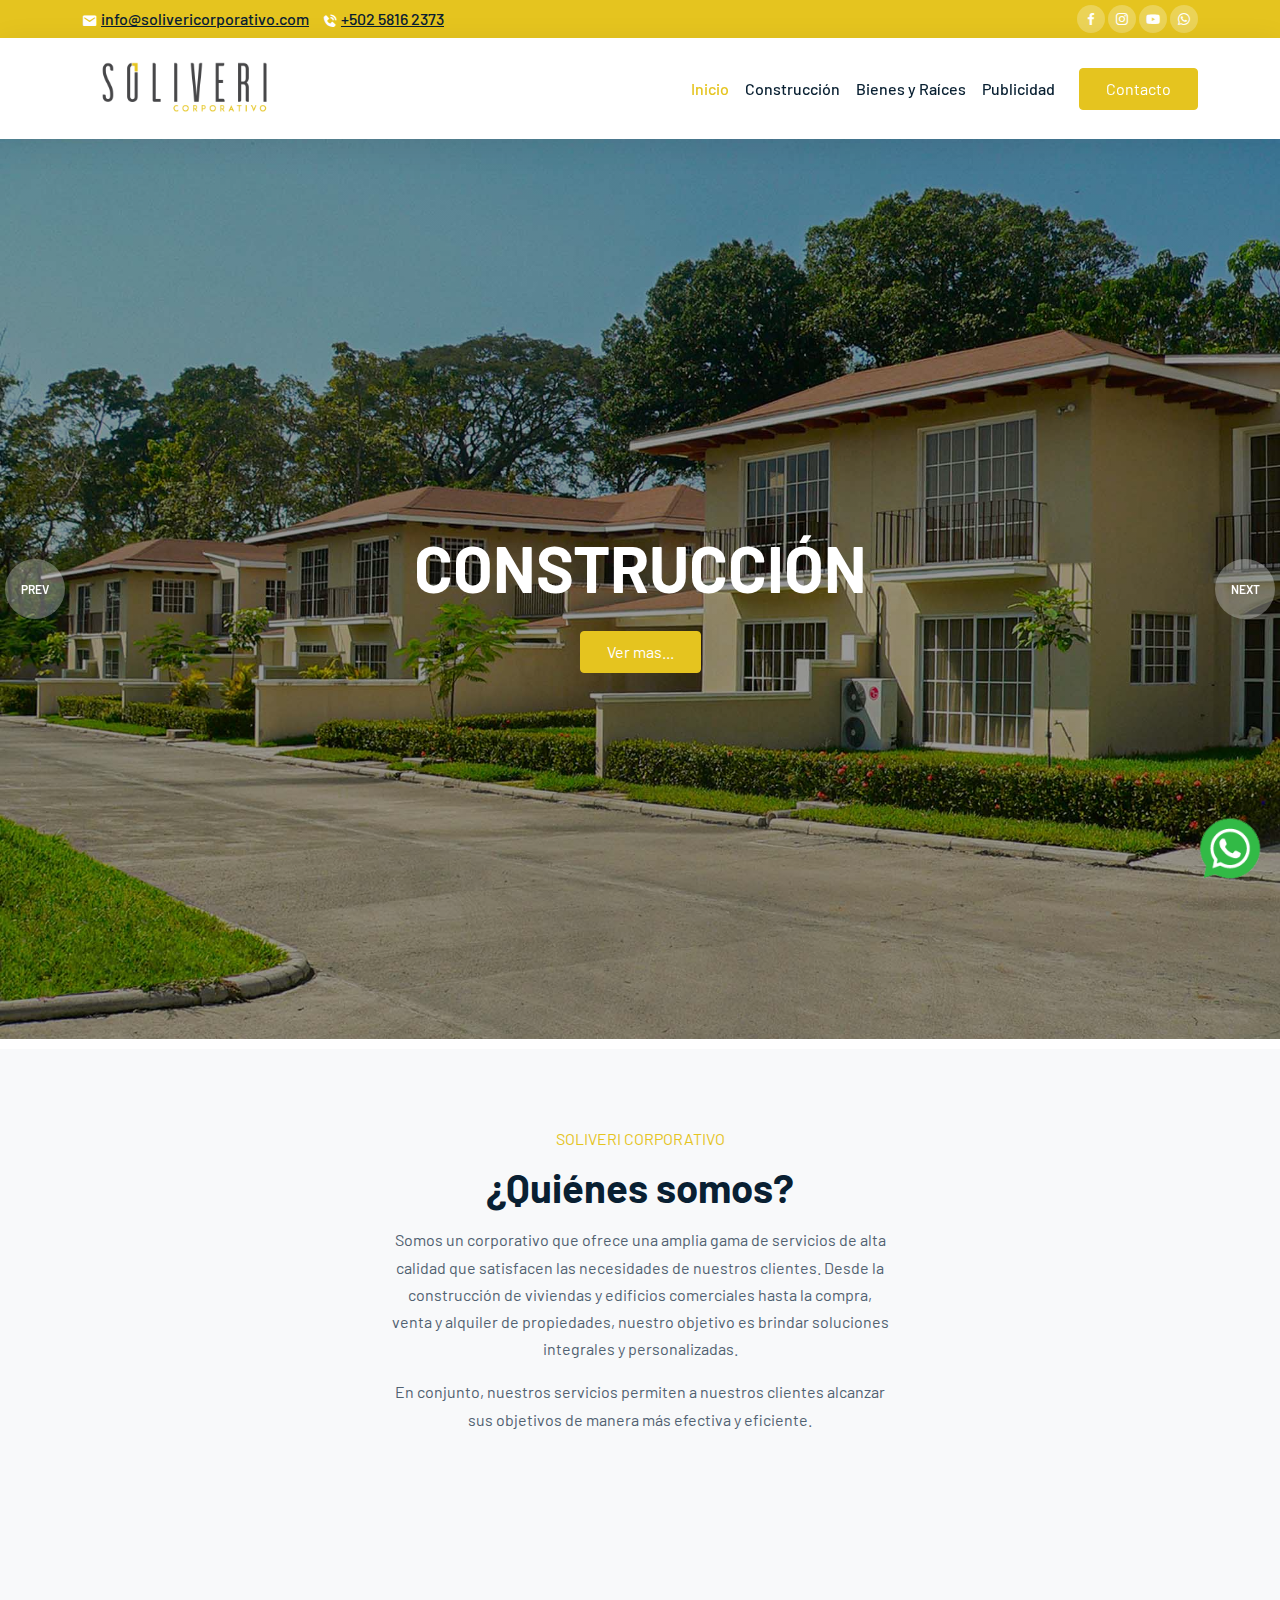
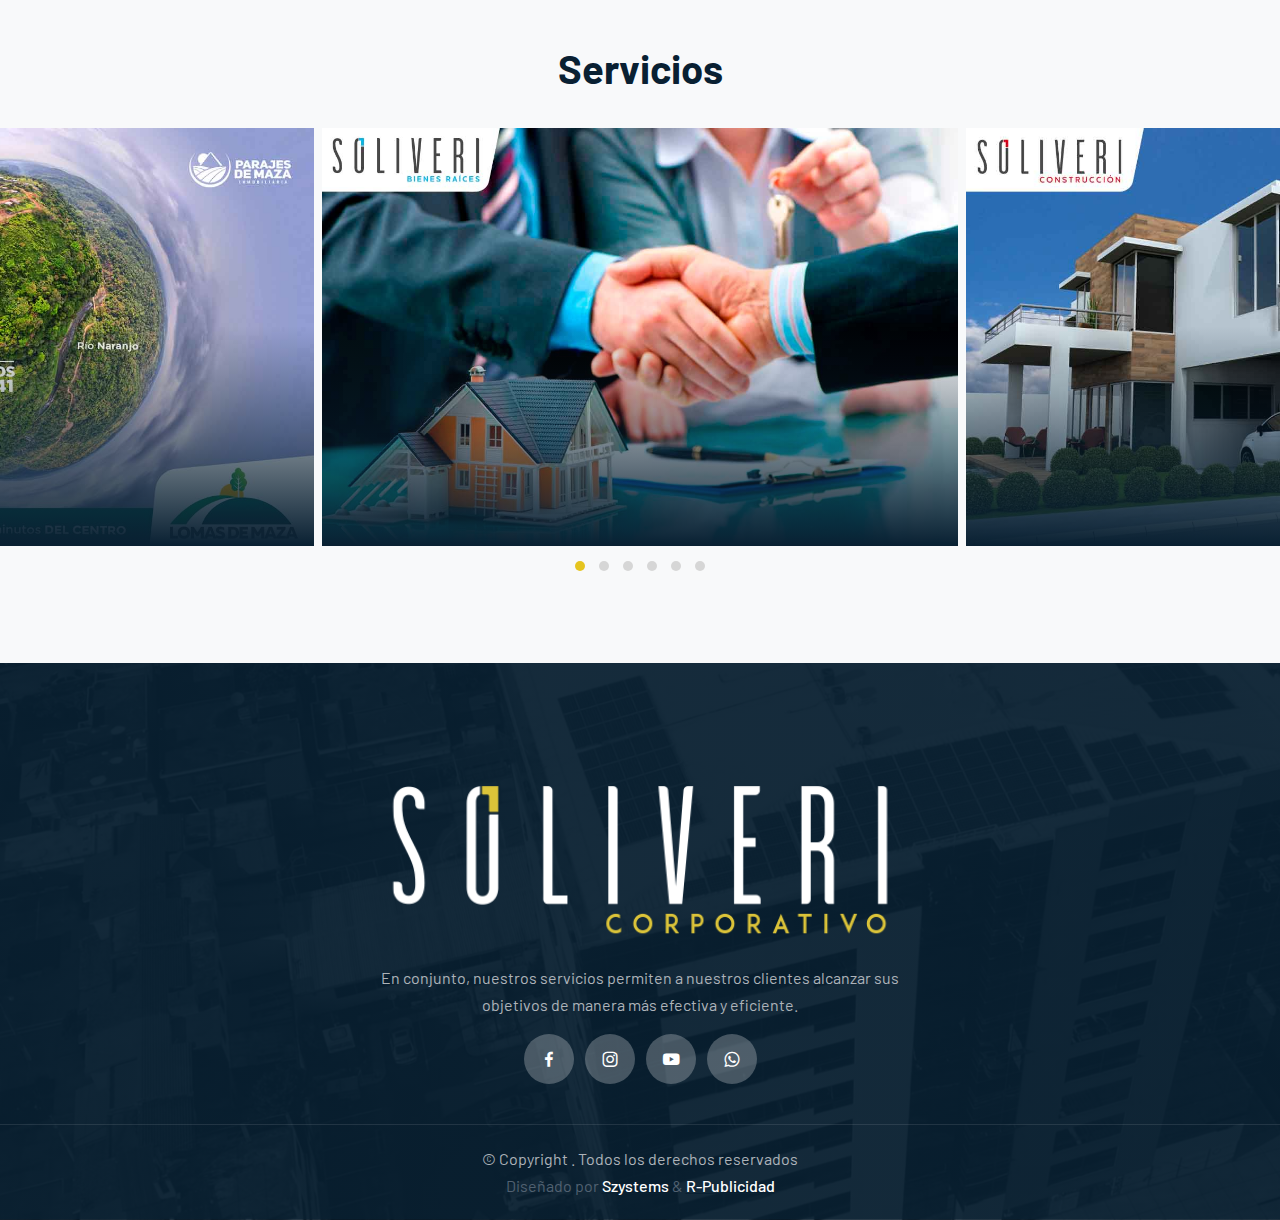
<file: index.html>
<!doctype html>
<html lang="es">

<head>
    <!-- Required meta tags -->
    <meta charset="utf-8">
    <meta name="viewport" content="width=device-width, initial-scale=1">
    <link rel="icon" type="image/x-icon" href="favicon.ico">

    <!-- Bootstrap CSS -->
    <link rel="stylesheet" href="css/bootstrap.min.css">
    <link rel="stylesheet" href="css/owl.carousel.min.css">
    <link rel="stylesheet" href="css/owl.theme.default.min.css">
    <link rel="stylesheet" href="css/owl.theme2.default.min.css">
    <link href='https://unpkg.com/boxicons@2.1.1/css/boxicons.min.css' rel='stylesheet'>
    <link rel="stylesheet" href="css/style.css">

    <title>Soliveri Corporativo</title>
</head>

<body data-bs-spy="scroll" data-bs-target=".navbar" data-bs-offset="70">

    <!-- whatsappt -->
    <style>
        .btn-whatsapp {
               display:block;
               width:70px;
               height:70px;
               color:#fff;
               position: fixed;
               right:25px;
               bottom:25px;
               border-radius:50%;
               line-height:80px;
               text-align:center;
               z-index:999;
        }
        </style>
    
        <div class="btn-whatsapp">
          <a href="https://wa.me/+50258162373" target="_blank" >
            <img src="img/logow.png" alt="" style="width: 90px;" title="">
          </a>
        </div>
    
        <!-- Fin whatsappt -->

    <!-- TOP NAV -->
    <div class="top-nav" id="home">
        <div class="container">
            <div class="row justify-content-between">
                <div class="col-auto">
                    <p> <i class='bx bxs-envelope'></i> <a href="mailto:info@solivericorporativo.com">info@solivericorporativo.com</a></p>
                    <p> <i class='bx bxs-phone-call'></i> <a href="tel:+50256920749">+502 5816 2373</a></p>
                </div>
                <div class="col-auto social-icons">
                    <a href="https://www.facebook.com/solivericorporativo"><i class='bx bxl-facebook'></i></a>
                    <a href="https://www.instagram.com/solivericorporativo/"><i class='bx bxl-instagram'></i></a>
                    <a href="https://www.youtube.com/@SoliveriCorporativo"><i class='bx bxl-youtube'></i></a>
                    <a href="https://wa.me/+50258162373"><i class='bx bxl-whatsapp'></i></a>
                </div>
            </div>
        </div>
    </div>

    <!-- BOTTOM NAV -->
    <nav class="navbar navbar-expand-lg navbar-light bg-white sticky-top">
        <div class="container">
            <a class="navbar-brand" href="index.html"><img src="img/logo.png" alt="" height="75px"></span></a>
            <button class="navbar-toggler" type="button" data-bs-toggle="collapse" data-bs-target="#navbarNav"
                aria-controls="navbarNav" aria-expanded="false" aria-label="Toggle navigation">
                <span class="navbar-toggler-icon"></span>
            </button>
            <div class="collapse navbar-collapse" id="navbarNav">
                <ul class="navbar-nav ms-auto">
                    <li class="nav-item">
                        <a class="nav-link active" href="index.html">Inicio</a>
                    </li>
                    <li class="nav-item">
                        <a class="nav-link" href="construccion.html">Construcción</a>
                    </li>
                    <li class="nav-item">
                        <a class="nav-link" href="realstate.html">Bienes y Raíces</a>
                    </li>
                    <li class="nav-item">
                        <a class="nav-link" href="publicidad.html">Publicidad</a>
                    </li>
                </ul>
                <a href="#" data-bs-toggle="modal" data-bs-target="#exampleModal"
                    class="btn btn-brand ms-lg-3">Contacto</a>
            </div>
        </div>
    </nav>

    <!-- SLIDER -->
    <div class="owl-carousel owl-theme hero-slider">
        <div class="slide slide1">
            <div class="container">
                <div class="row">
                    <div class="col-12 text-center text-white">
                        <!-- <h6 class="text-white text-uppercase">design Driven for professional</h6> -->
                        <h1 class="display-3 my-4">Construcción</h1>
                        <a href="construccion.html" class="btn btn-brand">Ver mas...</a>
                        <!-- <a href="#" class="btn btn-outline-light ms-3">Our work</a> -->
                    </div>
                </div>
            </div>
        </div>
        <div class="slide slide2">
            <div class="container">
                <div class="row">
                    <div class="col-12 text-center text-white">
                        <!-- <h6 class="text-white text-uppercase">design Driven for professional</h6> -->
                        <h1 class="display-3 my-4">Bienes y Raíces</h1>
                        <a href="realstate.html" class="btn btn-brand">Ver mas...</a>
                        <!-- <a href="#" class="btn btn-outline-light ms-3">Our work</a> -->
                    </div>
                </div>
            </div>
        </div>
        <div class="slide slide3">
            <div class="container">
                <div class="row">
                    <div class="col-12 text-center text-white">
                        <!-- <h6 class="text-white text-uppercase">design Driven for professional</h6> -->
                        <h1 class="display-3 my-4">Publicidad</h1>
                        <a href="publicidad.html" class="btn btn-brand">Ver mas...</a>
                        <!-- <a href="#" class="btn btn-outline-light ms-3">Our work</a> -->
                    </div>
                </div>
            </div>
        </div>
    </div>

    <section class="bg-light" >
        <div class="container">
            <div class="row">
                <div class="col-12">
                    <div class="intro">
                        <h6>Soliveri Corporativo</h6>
                        <h1>¿Quiénes somos?</h1>
                        <p class="mx-auto">Somos un corporativo que ofrece una amplia gama de servicios de alta calidad que satisfacen las necesidades de nuestros clientes. Desde la construcción de viviendas y edificios comerciales hasta la compra, venta y alquiler de propiedades, nuestro objetivo es brindar soluciones integrales y personalizadas.</p>
                        <p class="mx-auto">En conjunto, nuestros servicios permiten a nuestros clientes alcanzar sus objetivos de manera más efectiva y eficiente.</p>
                    </div>
                </div>
            </div>
        </div>
    </section>

    <!-- MILESTONE -->
    <!-- <section id="milestone">
        <div class="container">
            <div class="row text-center justify-content-center gy-4">
                <div class="col-lg-2 col-sm-6">
                    <h1 class="display-4">90K+</h1>
                    <p class="mb-0">Happy Clients</p>
                </div>
                <div class="col-lg-2 col-sm-6">
                    <h1 class="display-4">45M</h1>
                    <p class="mb-0">Lines of code</p>
                </div>
                <div class="col-lg-2 col-sm-6">
                    <h1 class="display-4">190</h1>
                    <p class="mb-0">Total Downloads</p>
                </div>
                <div class="col-lg-2 col-sm-6">
                    <h1 class="display-4">380K</h1>
                    <p class="mb-0">YouTube Subscribers</p>
                </div>
            </div>
        </div>
    </section> -->

    <section  class="bg-light">
        <div class="container">
            <div class="row">
                <div class="col-12">
                    <div class="intro">
                        <!-- <h6>Work</h6> -->
                        <h1>Servicios</h1>
                        <!-- <p class="mx-auto">Somos una empresa de publicidad con más de 10 años de experiencia, utilizamos nuestras habilidades creativas y experiencia en marketing para ayudar a nuestros clientes a promocionar sus negocios de manera efectiva. Nos aseguramos de entender las necesidades y objetivos de nuestros clientes, para desarrollar una estrategia de marketing personalizada que les permita alcanzar su audiencia de manera efectiva y obtener los resultados deseados.</p> -->
                    </div>
                </div>
            </div>
        </div>
        <div id="projects-slider" class="owl-theme owl-carousel">
            <div class="project">
                <div class="overlay"></div>
                <a href="realstate.html">
                    <img src="img/soliveri/slide/BR5.jpg" alt="">
                    <div class="content">
                        <!-- <h2>Bienes y Raíces</h2> -->
                        <!-- <h6>Website Design</h6> -->
                    </div>
                </a>
            </div>
            <div class="project">
                <div class="overlay"></div>
                <a href="construccion.html">
                    <img src="img/soliveri/slide/Carrete2.jpg" alt="">
                    <div class="content">
                        <!-- <h2>Construcción</h2> -->
                        <!-- <h6>Website Design</h6> -->
                    </div>
                </a>
            </div>
            <div class="project">
                <div class="overlay"></div>
                <a href="publicidad.html">
                    <img src="img/soliveri/slide/Carrete5.jpg" alt="">
                    <div class="content">
                        <!-- <h2>Publicidad</h2> -->
                        <!-- <h6>Website Design</h6> -->
                    </div>
                </a>
            </div>
            <div class="project">
                <div class="overlay"></div>
                <a href="realstate.html">
                    <img src="img/soliveri/slide/BR6.jpg" alt="">
                    <div class="content">
                        <!-- <h2>Bienes y Raíces</h2> -->
                        <!-- <h6>Website Design</h6> -->
                    </div>
                </a>
            </div>
            <div class="project">
                <div class="overlay"></div>
                <a href="construccion.html">
                    <img src="img/soliveri/slide/Carrete4.jpg" alt="">
                    <div class="content">
                        <!-- <h2>Construcción</h2> -->
                        <!-- <h6>Website Design</h6> -->
                    </div>
                </a>
            </div>
            <div class="project">
                <div class="overlay"></div>
                <a href="publicidad.html">
                    <img src="img/soliveri/slide/Carrete6.jpg" alt="">
                    <div class="content">
                        <!-- <h2>Publicidad</h2> -->
                        <!-- <h6>Website Design</h6> -->
                    </div>
                </a>
            </div>
        </div>
    </section>

    <!-- <section  class="bg-light">
        <div class="container">
            <div class="row">
                <div class="col-12">
                    <div class="intro">
                        <h6>Work</h6>
                        <h1>Nuestros Clientes</h1>
                        <p class="mx-auto">Somos una empresa de publicidad con más de 10 años de experiencia, utilizamos nuestras habilidades creativas y experiencia en marketing para ayudar a nuestros clientes a promocionar sus negocios de manera efectiva. Nos aseguramos de entender las necesidades y objetivos de nuestros clientes, para desarrollar una estrategia de marketing personalizada que les permita alcanzar su audiencia de manera efectiva y obtener los resultados deseados.</p>
                    </div>
                </div>
            </div>
        </div>
        <div id="projects-slider2" class="owl-theme2 owl-carousel">
            <div class="project">
                <div class="overlay"></div>
                <img src="img/item-cart-01.jpg" alt="">
                <div class="content">
                    <h2>Empresa</h2>
                    <h6>Website Design</h6>
                </div>
            </div>
            <div class="project">
                <div class="overlay"></div>
                <img src="img/item-cart-01.jpg" alt="">
                <div class="content">
                    <h2>Empresa</h2>
                    <h6>Website Design</h6>
                </div>
            </div>
            <div class="project">
                <div class="overlay"></div>
                <img src="img/item-cart-01.jpg" alt="">
                <div class="content">
                    <h2>Empresa</h2>
                    <h6>Website Design</h6>
                </div>
            </div>
            <div class="project">
                <div class="overlay"></div>
                <img src="img/item-cart-01.jpg" alt="">
                <div class="content">
                    <h2>Empresa</h2>
                    <h6>Website Design</h6>
                </div>
            </div>

            
        </div>
    </section> -->

    <footer>
        <div class="footer-top text-center">
            <div class="container">
                <div class="row justify-content-center">
                    <div class="col-lg-6 text-center">
                        <a href="index.html"><img src="img/soliveri/logos/logopie.png" alt="" class="img-fluid" height="100px"></span></a>
                        <p>En conjunto, nuestros servicios permiten a nuestros clientes alcanzar sus objetivos de manera más efectiva y eficiente.</p>
                        <div class="col-auto social-icons">
                            <a href="https://www.facebook.com/solivericorporativo"><i class='bx bxl-facebook'></i></a>
                            <!-- <a href="#"><i class='bx bxl-twitter'></i></a> -->
                            <a href="https://www.instagram.com/solivericorporativo/"><i class='bx bxl-instagram'></i></a>
                            <a href="https://www.youtube.com/@SoliveriCorporativo"><i class='bx bxl-youtube'></i></a>
                            <a href="https://wa.me/+50258162373"><i class='bx bxl-whatsapp'></i></a>
                        </div>
                        <!-- <div class="col-auto conditions-section">
                            <a href="#">privacy</a>
                            <a href="#">terms</a>
                            <a href="#">disclaimer</i></a>
                        </div> -->
                    </div>
                </div>
            </div>
        </div>
        <div class="footer-bottom text-center">
            <p class="mb-0">&copy; Copyright <strong><span></span></strong>. Todos los derechos reservados</p> 
            Diseñado por <a href="http://szystems.com"><font color="white">Szystems</font></a></span></strong> & <strong><span><a href="http://solivericorporativo.com"><font color="white">R-Publicidad</font></a>
        </div>
    </footer>


    <!-- Modal -->
    <div class="modal fade" id="exampleModal" tabindex="-1" aria-labelledby="exampleModalLabel" aria-hidden="true">
        <div class="modal-dialog modal-dialog-centered modal-xl">
            <div class="modal-content">
                <div class="modal-body p-0">
                    <div class="container-fluid">
                        <div class="row gy-4">
                            <div class="col-lg-4 col-sm-12 bg-cover"
                                style="background-image: url(img/soliveri/otros/contacto2.jpg); min-height:300px;">
                                <div>

                                </div>
                            </div>
                            <div class="col-lg-8">
                                <form class="p-lg-5 col-12 row g-3" action="contacto.php" method="POST">
                                    <div>
                                        <h1>Contáctanos</h1>
                                        <p>No dude en ponerse en contacto con nosotros y nos pondremos en contacto con usted lo antes posible</p>
                                    </div>
                                    <div class="col-lg-6">
                                        <label for="userName" class="form-label">Nombre</label>
                                        <input type="text" class="form-control" placeholder="José Pérez" name="name" aria-describedby="emailHelp" required>
                                    </div>
                                    <div class="col-lg-6">
                                        <label for="userName" class="form-label">Teléfono</label>
                                        <input type="text" class="form-control" placeholder="xxxxxx" name="phone" aria-describedby="emailHelp" required>
                                    </div>
                                    <div class="col-12">
                                        <label for="userName" class="form-label">Email</label>
                                        <input type="email" class="form-control" placeholder="joseperez@ejemplo.com" name="email" aria-describedby="emailHelp" required>
                                    </div>
                                    <div class="col-12">
                                        <label for="exampleInputEmail1" class="form-label">Mensaje</label>
                                        <textarea placeholder="Escribe tu mensaje aquí." class="form-control" name="message" rows="4" required></textarea>
                                    </div>

                                    <div class="col-12">
                                        <button type="submit" class="btn btn-brand">Enviar Mensaje</button>
                                    </div>
                                </form>
                            </div>
                        </div>
                    </div>
                </div>

            </div>
        </div>
    </div>









    <script src="js/jquery.min.js"></script>
    <script src="js/bootstrap.bundle.min.js"></script>
    <script src="js/owl.carousel.min.js"></script>
    <script src="js/app.js"></script>
</body>

</html>
</file>
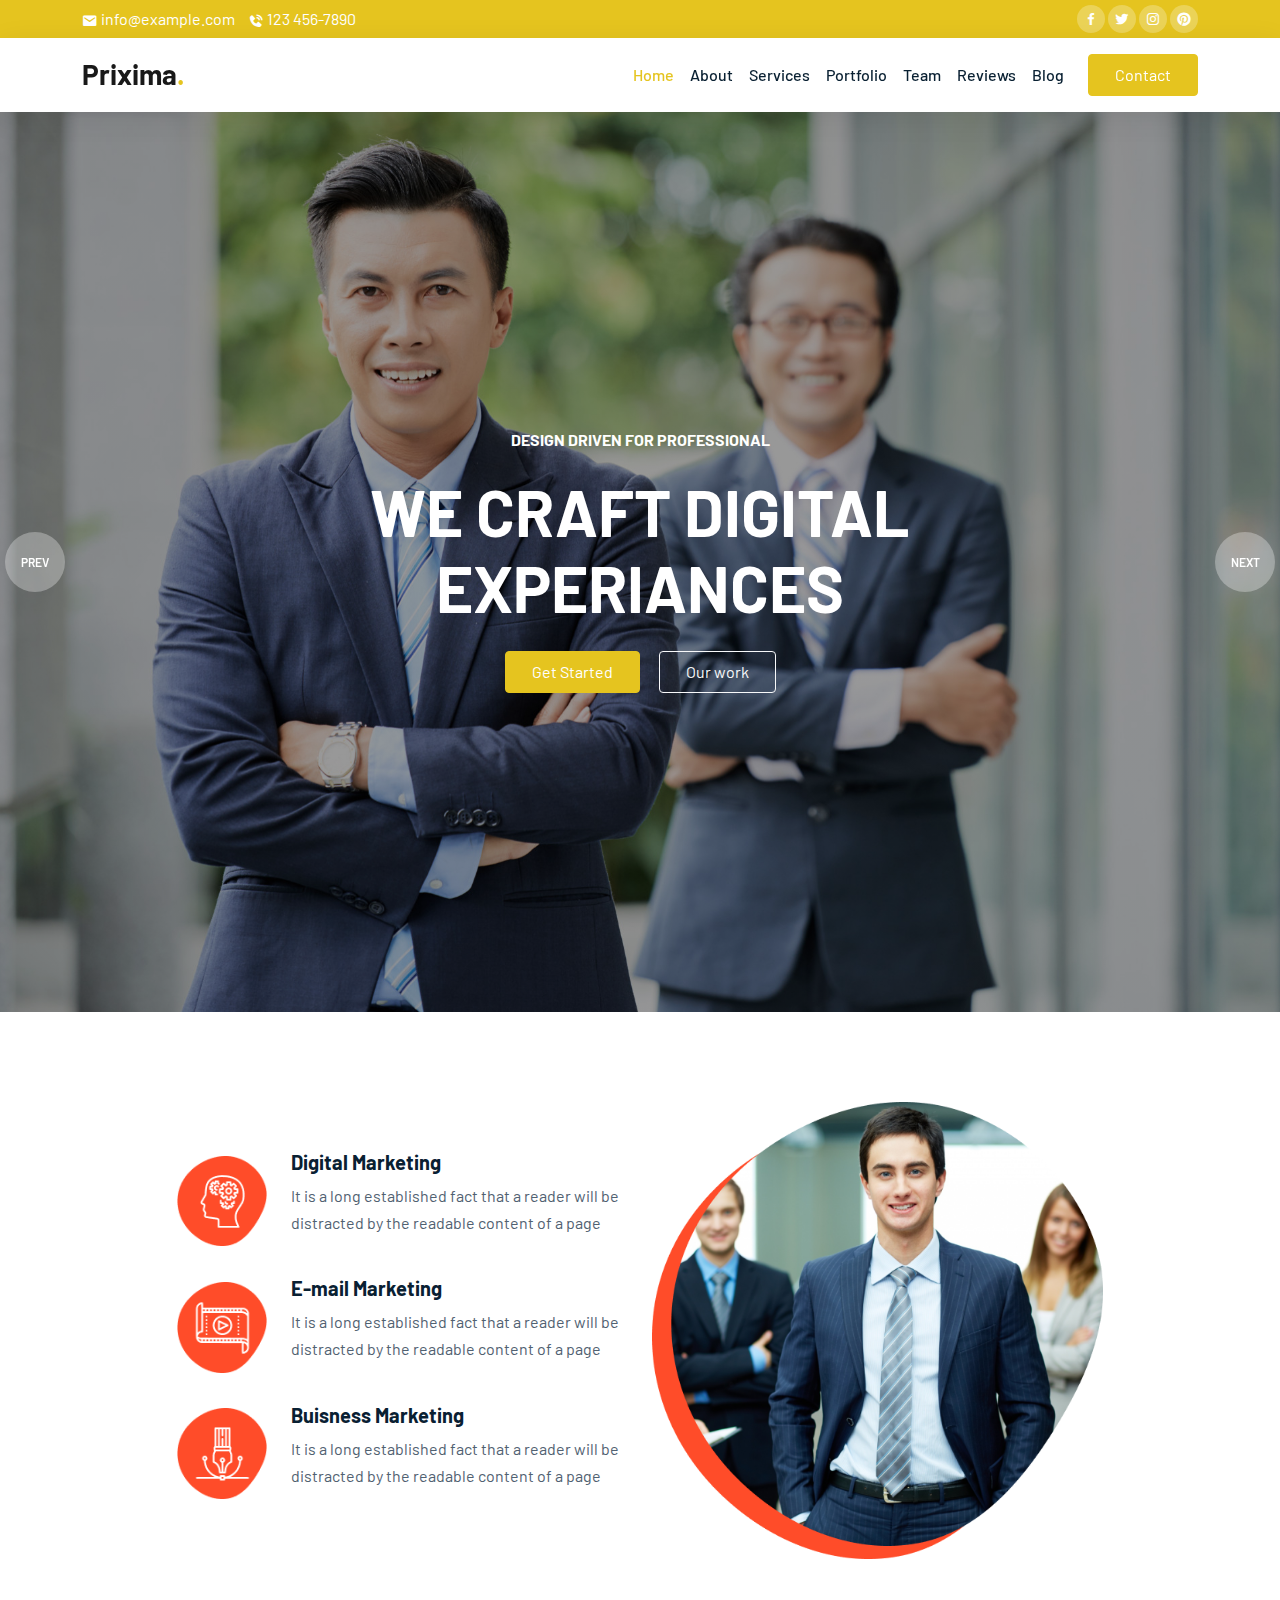
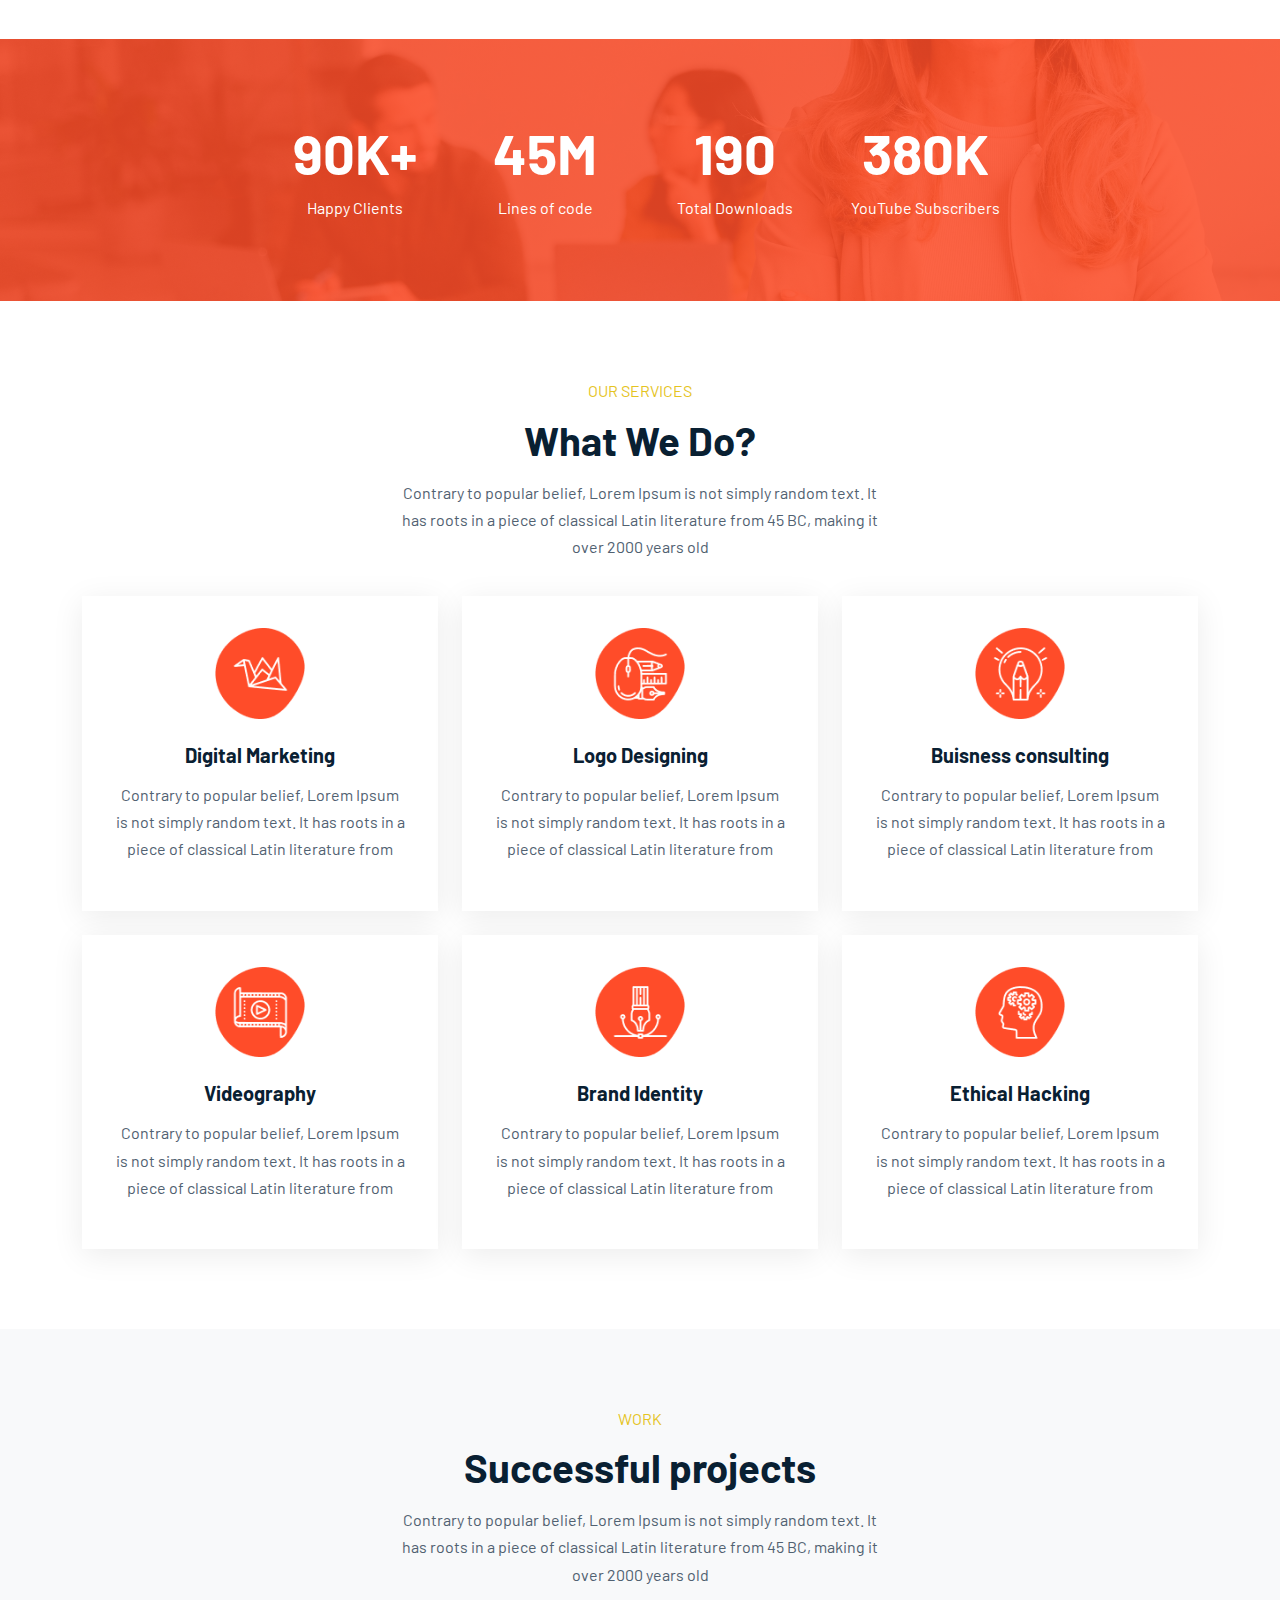
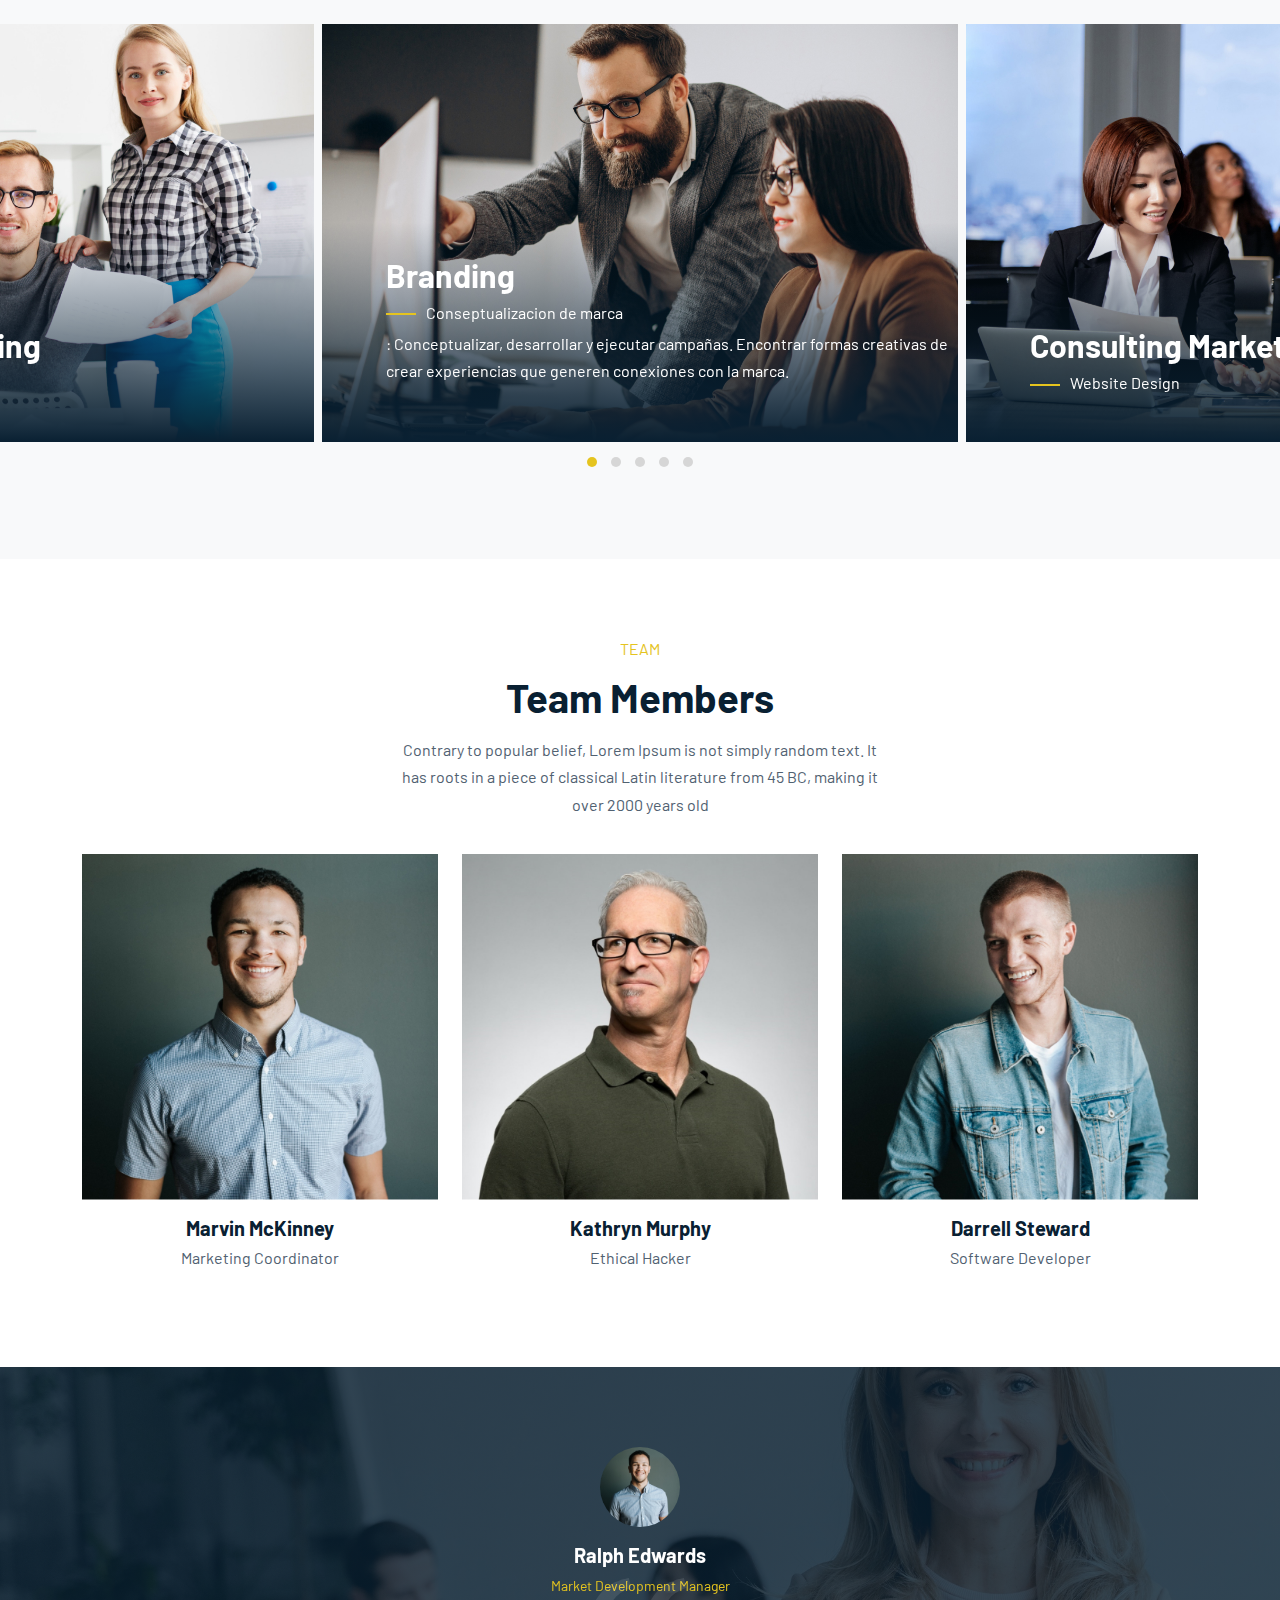
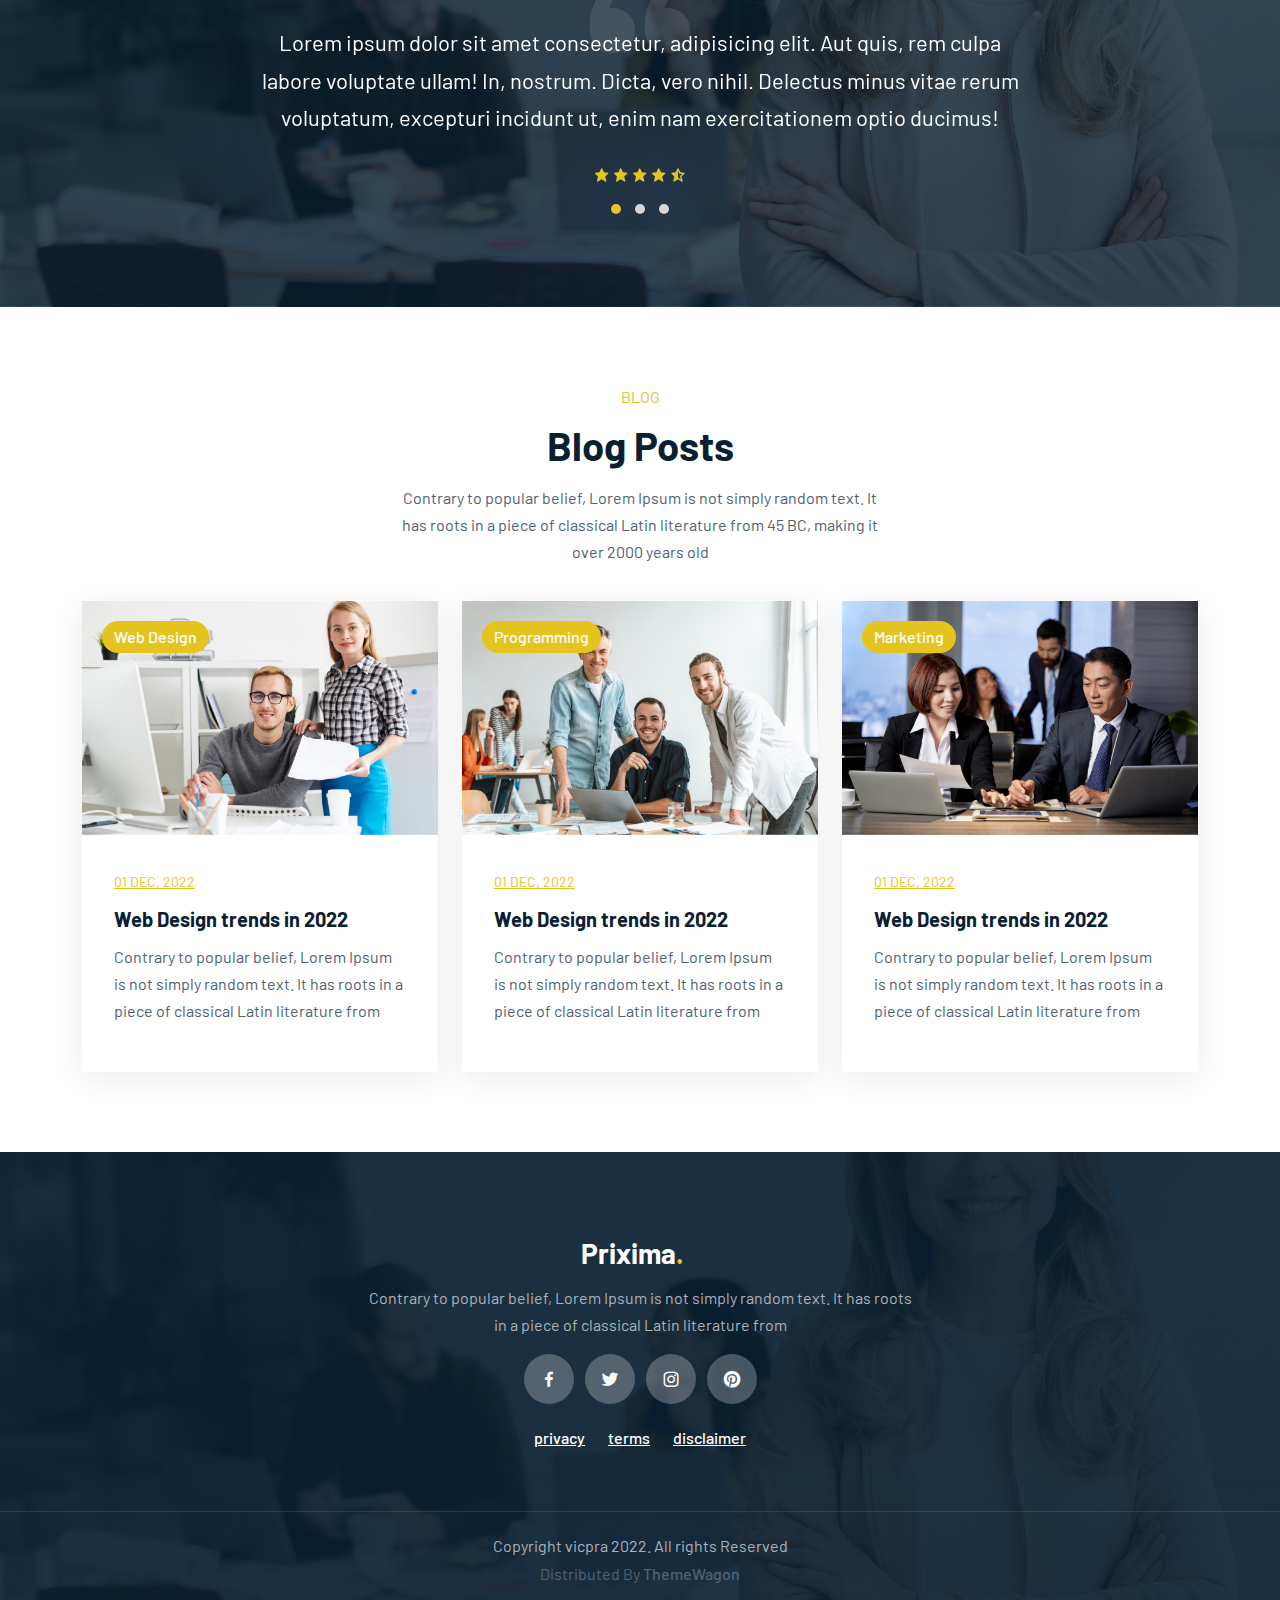
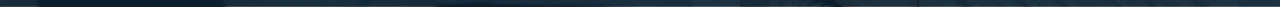
<file: plantillapixma2/index.html>
<!doctype html>
<html lang="en">

<head>
    <!-- Required meta tags -->
    <meta charset="utf-8">
    <meta name="viewport" content="width=device-width, initial-scale=1">
    <link rel="icon" type="image/x-icon" href="favicon.ico">

    <!-- Bootstrap CSS -->
    <link rel="stylesheet" href="css/bootstrap.min.css">
    <link rel="stylesheet" href="css/owl.carousel.min.css">
    <link rel="stylesheet" href="css/owl.theme.default.min.css">
    <link href='https://unpkg.com/boxicons@2.1.1/css/boxicons.min.css' rel='stylesheet'>
    <link rel="stylesheet" href="css/style.css">

    <title>Prixima BS5 Template</title>
</head>

<body data-bs-spy="scroll" data-bs-target=".navbar" data-bs-offset="70">


    <!-- TOP NAV -->
    <div class="top-nav" id="home">
        <div class="container">
            <div class="row justify-content-between">
                <div class="col-auto">
                    <p> <i class='bx bxs-envelope'></i> info@example.com</p>
                    <p> <i class='bx bxs-phone-call'></i> 123 456-7890</p>
                </div>
                <div class="col-auto social-icons">
                    <a href="#"><i class='bx bxl-facebook'></i></a>
                    <a href="#"><i class='bx bxl-twitter'></i></a>
                    <a href="#"><i class='bx bxl-instagram'></i></a>
                    <a href="#"><i class='bx bxl-pinterest'></i></a>
                </div>
            </div>
        </div>
    </div>

    <!-- BOTTOM NAV -->
    <nav class="navbar navbar-expand-lg navbar-light bg-white sticky-top">
        <div class="container">
            <a class="navbar-brand" href="#">Prixima<span class="dot">.</span></a>
            <button class="navbar-toggler" type="button" data-bs-toggle="collapse" data-bs-target="#navbarNav"
                aria-controls="navbarNav" aria-expanded="false" aria-label="Toggle navigation">
                <span class="navbar-toggler-icon"></span>
            </button>
            <div class="collapse navbar-collapse" id="navbarNav">
                <ul class="navbar-nav ms-auto">
                    <li class="nav-item">
                        <a class="nav-link" href="#home">Home</a>
                    </li>
                    <li class="nav-item">
                        <a class="nav-link" href="#about">About</a>
                    </li>
                    <li class="nav-item">
                        <a class="nav-link" href="#services">Services</a>
                    </li>
                    <li class="nav-item">
                        <a class="nav-link" href="#portfolio">Portfolio</a>
                    </li>
                    <li class="nav-item">
                        <a class="nav-link" href="#team">Team</a>
                    </li>
                    <li class="nav-item">
                        <a class="nav-link" href="#reviews">Reviews</a>
                    </li>
                    <li class="nav-item">
                        <a class="nav-link" href="#blog">Blog</a>
                    </li>
                </ul>
                <a href="#" data-bs-toggle="modal" data-bs-target="#exampleModal"
                    class="btn btn-brand ms-lg-3">Contact</a>
            </div>
        </div>
    </nav>

    <!-- SLIDER -->
    <div class="owl-carousel owl-theme hero-slider">
        <div class="slide slide1">
            <div class="container">
                <div class="row">
                    <div class="col-12 text-center text-white">
                        <h6 class="text-white text-uppercase">design Driven for professional</h6>
                        <h1 class="display-3 my-4">We craft digital<br />experiances</h1>
                        <a href="#" class="btn btn-brand">Get Started</a>
                        <a href="#" class="btn btn-outline-light ms-3">Our work</a>
                    </div>
                </div>
            </div>
        </div>
        <div class="slide slide2">
            <div class="container">
                <div class="row">
                    <div class="col-12 col-lg-10 offset-lg-1 text-white">
                        <h6 class="text-white text-uppercase">We craft digital experiances</h6>
                        <h1 class="display-3 my-4">Design Driven For <br />Professionals</h1>
                        <a href="#" class="btn btn-brand">Get Started</a>
                        <a href="#" class="btn btn-outline-light ms-3">Our work</a>
                    </div>
                </div>
            </div>
        </div>
    </div>

    <!-- ABOUT -->
    <section id="about">
        <div class="container">
            <div class="row justify-content-center">
                <div class="col-lg-5 py-5">
                    <div class="row">

                        <div class="col-12">
                            <div class="info-box">
                                <img src="img/icon6.png" alt="">
                                <div class="ms-4">
                                    <h5>Digital Marketing</h5>
                                    <p>It is a long established fact that a reader will be distracted by the readable
                                        content of a page </p>
                                </div>
                            </div>
                        </div>
                        <div class="col-12 mt-4">
                            <div class="info-box">
                                <img src="img/icon4.png" alt="">
                                <div class="ms-4">
                                    <h5>E-mail Marketing</h5>
                                    <p>It is a long established fact that a reader will be distracted by the readable
                                        content of a page </p>
                                </div>
                            </div>
                        </div>
                        <div class="col-12 mt-4">
                            <div class="info-box">
                                <img src="img/icon5.png" alt="">
                                <div class="ms-4">
                                    <h5>Buisness Marketing</h5>
                                    <p>It is a long established fact that a reader will be distracted by the readable
                                        content of a page </p>
                                </div>
                            </div>
                        </div>
                    </div>
                </div>
                <div class="col-lg-5">
                    <img src="img/about.png" alt="">
                </div>
            </div>
        </div>
    </section>

    <!-- MILESTONE -->
    <section id="milestone">
        <div class="container">
            <div class="row text-center justify-content-center gy-4">
                <div class="col-lg-2 col-sm-6">
                    <h1 class="display-4">90K+</h1>
                    <p class="mb-0">Happy Clients</p>
                </div>
                <div class="col-lg-2 col-sm-6">
                    <h1 class="display-4">45M</h1>
                    <p class="mb-0">Lines of code</p>
                </div>
                <div class="col-lg-2 col-sm-6">
                    <h1 class="display-4">190</h1>
                    <p class="mb-0">Total Downloads</p>
                </div>
                <div class="col-lg-2 col-sm-6">
                    <h1 class="display-4">380K</h1>
                    <p class="mb-0">YouTube Subscribers</p>
                </div>
            </div>
        </div>
    </section>

    <section id="services" class="text-center">
        <div class="container">
            <div class="row">
                <div class="col-12">
                    <div class="intro">
                        <h6>Our Services</h6>
                        <h1>What We Do?</h1>
                        <p class="mx-auto">Contrary to popular belief, Lorem Ipsum is not simply random text. It has
                            roots in a piece of classical Latin literature from 45 BC, making it over 2000 years old</p>
                    </div>
                </div>
            </div>
            <div class="row g-4">
                <div class="col-lg-4 col-md-6">
                    <div class="service">
                        <img src="img/icon1.png" alt="">
                        <h5>Digital Marketing</h5>
                        <p>Contrary to popular belief, Lorem Ipsum is not simply random text. It has roots in a piece of
                            classical Latin literature from</p>
                    </div>
                </div>
                <div class="col-lg-4 col-md-6">
                    <div class="service">
                        <img src="img/icon2.png" alt="">
                        <h5>Logo Designing</h5>
                        <p>Contrary to popular belief, Lorem Ipsum is not simply random text. It has roots in a piece of
                            classical Latin literature from</p>
                    </div>
                </div>
                <div class="col-lg-4 col-md-6">
                    <div class="service">
                        <img src="img/icon3.png" alt="">
                        <h5>Buisness consulting</h5>
                        <p>Contrary to popular belief, Lorem Ipsum is not simply random text. It has roots in a piece of
                            classical Latin literature from</p>
                    </div>
                </div>
                <div class="col-lg-4 col-md-6">
                    <div class="service">
                        <img src="img/icon4.png" alt="">
                        <h5>Videography</h5>
                        <p>Contrary to popular belief, Lorem Ipsum is not simply random text. It has roots in a piece of
                            classical Latin literature from</p>
                    </div>
                </div>
                <div class="col-lg-4 col-md-6">
                    <div class="service">
                        <img src="img/icon5.png" alt="">
                        <h5>Brand Identity</h5>
                        <p>Contrary to popular belief, Lorem Ipsum is not simply random text. It has roots in a piece of
                            classical Latin literature from</p>
                    </div>
                </div>
                <div class="col-lg-4 col-md-6">
                    <div class="service">
                        <img src="img/icon6.png" alt="">
                        <h5>Ethical Hacking</h5>
                        <p>Contrary to popular belief, Lorem Ipsum is not simply random text. It has roots in a piece of
                            classical Latin literature from</p>
                    </div>
                </div>
            </div>
        </div>
    </section>

    <section class="bg-light" id="portfolio">
        <div class="container">
            <div class="row">
                <div class="col-12">
                    <div class="intro">
                        <h6>Work</h6>
                        <h1>Successful projects</h1>
                        <p class="mx-auto">Contrary to popular belief, Lorem Ipsum is not simply random text. It has
                            roots in a piece of classical Latin literature from 45 BC, making it over 2000 years old</p>
                    </div>
                </div>
            </div>
        </div>
        <div id="projects-slider" class="owl-theme owl-carousel">
            <div class="project">
                <div class="overlay"></div>
                <img src="img/project1.jpg" alt="">
                <div class="content">
                    <h2>Branding</h2>
                    <h6>Conseptualizacion de marca</h6>
                    <p><font color="white">: Conceptualizar, desarrollar y ejecutar campañas. Encontrar formas creativas de crear experiencias que generen conexiones con la marca.</font></p>

                </div>
            </div>
            <div class="project">
                <div class="overlay"></div>
                <img src="img/project2.jpg" alt="">
                <div class="content">
                    <h2>Consulting Marketing</h2>
                    <h6>Website Design</h6>
                </div>
            </div>
            <div class="project">
                <div class="overlay"></div>
                <img src="img/project3.jpg" alt="">
                <div class="content">
                    <h2>Consulting Marketing</h2>
                    <h6>Website Design</h6>
                </div>
            </div>
            <div class="project">
                <div class="overlay"></div>
                <img src="img/project4.jpg" alt="">
                <div class="content">
                    <h2>Consulting Marketing</h2>
                    <h6>Website Design</h6>
                </div>
            </div>
            <div class="project">
                <div class="overlay"></div>
                <img src="img/project5.jpg" alt="">
                <div class="content">
                    <h2>Consulting Marketing</h2>
                    <h6>Website Design</h6>
                </div>
            </div>
        </div>
    </section>

    <section id="team">
        <div class="container">
            <div class="row">
                <div class="col-12">
                    <div class="intro">
                        <h6>Team</h6>
                        <h1>Team Members</h1>
                        <p class="mx-auto">Contrary to popular belief, Lorem Ipsum is not simply random text. It has
                            roots in a piece of classical Latin literature from 45 BC, making it over 2000 years old</p>
                    </div>
                </div>
            </div>
            <div class="row justify-content-center">
                <div class="col-lg-4 col-md-8">
                    <div class="team-member">
                        <div class="image">
                            <img src="img/team_1.jpg" alt="">
                            <div class="social-icons">
                                <a href="#"><i class='bx bxl-facebook'></i></a>
                                <a href="#"><i class='bx bxl-twitter'></i></a>
                                <a href="#"><i class='bx bxl-instagram'></i></a>
                                <a href="#"><i class='bx bxl-pinterest'></i></a>
                            </div>
                            <div class="overlay"></div>
                        </div>

                        <h5>Marvin McKinney</h5>
                        <p>Marketing Coordinator</p>
                    </div>
                </div>
                <div class="col-lg-4 col-md-8">
                    <div class="team-member">
                        <div class="image">
                            <img src="img/team_2.jpg" alt="">
                            <div class="social-icons">
                                <a href="#"><i class='bx bxl-facebook'></i></a>
                                <a href="#"><i class='bx bxl-twitter'></i></a>
                                <a href="#"><i class='bx bxl-instagram'></i></a>
                                <a href="#"><i class='bx bxl-pinterest'></i></a>
                            </div>
                            <div class="overlay"></div>
                        </div>

                        <h5>Kathryn Murphy</h5>
                        <p>Ethical Hacker</p>
                    </div>
                </div>
                <div class="col-lg-4 col-md-8">
                    <div class="team-member">
                        <div class="image">
                            <img src="img/team_3.jpg" alt="">
                            <div class="social-icons">
                                <a href="#"><i class='bx bxl-facebook'></i></a>
                                <a href="#"><i class='bx bxl-twitter'></i></a>
                                <a href="#"><i class='bx bxl-instagram'></i></a>
                                <a href="#"><i class='bx bxl-pinterest'></i></a>
                            </div>
                            <div class="overlay"></div>
                        </div>

                        <h5>Darrell Steward</h5>
                        <p>Software Developer</p>
                    </div>
                </div>
            </div>
        </div>
    </section>

    <section class="bg-light" id="reviews">

        <div class="owl-theme owl-carousel reviews-slider container">
            <div class="review">
                <div class="person">
                    <img src="img/team_1.jpg" alt="">
                    <h5>Ralph Edwards</h5>
                    <small>Market Development Manager</small>
                </div>
                <h3>Lorem ipsum dolor sit amet consectetur, adipisicing elit. Aut quis, rem culpa labore voluptate
                    ullam! In, nostrum. Dicta, vero nihil. Delectus minus vitae rerum voluptatum, excepturi incidunt ut,
                    enim nam exercitationem optio ducimus!</h3>
                <div class="stars">
                    <i class='bx bxs-star'></i>
                    <i class='bx bxs-star'></i>
                    <i class='bx bxs-star'></i>
                    <i class='bx bxs-star'></i>
                    <i class="bx bxs-star-half"></i>
                </div>
                <i class='bx bxs-quote-alt-left'></i>
            </div>
            <div class="review">
                <div class="person">
                    <img src="img/team_2.jpg" alt="">
                    <h5>Ralph Edwards</h5>
                    <small>Market Development Manager</small>
                </div>
                <h3>Lorem ipsum dolor sit amet consectetur, adipisicing elit. Aut quis, rem culpa labore voluptate
                    ullam! In, nostrum. Dicta, vero nihil. Delectus minus vitae rerum voluptatum, excepturi incidunt ut,
                    enim nam exercitationem optio ducimus!</h3>
                <div class="stars">
                    <i class='bx bxs-star'></i>
                    <i class='bx bxs-star'></i>
                    <i class='bx bxs-star'></i>
                    <i class='bx bxs-star'></i>
                    <i class="bx bxs-star-half"></i>
                </div>
                <i class='bx bxs-quote-alt-left'></i>
            </div>
            <div class="review">
                <div class="person">
                    <img src="img/team_3.jpg" alt="">
                    <h5>Ralph Edwards</h5>
                    <small>Market Development Manager</small>
                </div>
                <h3>Lorem ipsum dolor sit amet consectetur, adipisicing elit. Aut quis, rem culpa labore voluptate
                    ullam! In, nostrum. Dicta, vero nihil. Delectus minus vitae rerum voluptatum, excepturi incidunt ut,
                    enim nam exercitationem optio ducimus!</h3>
                <div class="stars">
                    <i class='bx bxs-star'></i>
                    <i class='bx bxs-star'></i>
                    <i class='bx bxs-star'></i>
                    <i class='bx bxs-star'></i>
                    <i class="bx bxs-star-half"></i>
                </div>
                <i class='bx bxs-quote-alt-left'></i>
            </div>
        </div>
    </section>

    <section id="blog">
        <div class="container">
            <div class="row">
                <div class="col-12">
                    <div class="intro">
                        <h6>Blog</h6>
                        <h1>Blog Posts</h1>
                        <p class="mx-auto">Contrary to popular belief, Lorem Ipsum is not simply random text. It has
                            roots in a piece of classical Latin literature from 45 BC, making it over 2000 years old</p>
                    </div>
                </div>
            </div>
            <div class="row">
                <div class="col-md-4">
                    <article class="blog-post">
                        <img src="img/project5.jpg" alt="">
                        <a href="#" class="tag">Web Design</a>
                        <div class="content">
                            <small>01 Dec, 2022</small>
                            <h5>Web Design trends in 2022</h5>
                            <p>Contrary to popular belief, Lorem Ipsum is not simply random text. It has roots in a
                                piece of classical Latin literature from</p>
                        </div>
                    </article>
                </div>
                <div class="col-md-4">
                    <article class="blog-post">
                        <img src="img/project4.jpg" alt="">
                        <a href="#" class="tag">Programming</a>
                        <div class="content">
                            <small>01 Dec, 2022</small>
                            <h5>Web Design trends in 2022</h5>
                            <p>Contrary to popular belief, Lorem Ipsum is not simply random text. It has roots in a
                                piece of classical Latin literature from</p>
                        </div>
                    </article>
                </div>
                <div class="col-md-4">
                    <article class="blog-post">
                        <img src="img/project2.jpg" alt="">
                        <a href="#" class="tag">Marketing</a>
                        <div class="content">
                            <small>01 Dec, 2022</small>
                            <h5>Web Design trends in 2022</h5>
                            <p>Contrary to popular belief, Lorem Ipsum is not simply random text. It has roots in a
                                piece of classical Latin literature from</p>
                        </div>
                    </article>
                </div>
            </div>
        </div>
    </section>

    <footer>
        <div class="footer-top text-center">
            <div class="container">
                <div class="row justify-content-center">
                    <div class="col-lg-6 text-center">
                        <h4 class="navbar-brand">Prixima<span class="dot">.</span></h4>
                        <p>Contrary to popular belief, Lorem Ipsum is not simply random text. It has roots in a piece of
                            classical Latin literature from</p>
                        <div class="col-auto social-icons">
                            <a href="#"><i class='bx bxl-facebook'></i></a>
                            <a href="#"><i class='bx bxl-twitter'></i></a>
                            <a href="#"><i class='bx bxl-instagram'></i></a>
                            <a href="#"><i class='bx bxl-pinterest'></i></a>
                        </div>
                        <div class="col-auto conditions-section">
                            <a href="#">privacy</a>
                            <a href="#">terms</a>
                            <a href="#">disclaimer</i></a>
                        </div>
                    </div>
                </div>
            </div>
        </div>
        <div class="footer-bottom text-center">
            <p class="mb-0">Copyright vicpra 2022. All rights Reserved</p> Distributed By <a
                hrefs="https://themewagon.com">ThemeWagon</a>
        </div>
    </footer>


    <!-- Modal -->
    <div class="modal fade" id="exampleModal" tabindex="-1" aria-labelledby="exampleModalLabel" aria-hidden="true">
        <div class="modal-dialog modal-dialog-centered modal-xl">
            <div class="modal-content">
                <div class="modal-body p-0">
                    <div class="container-fluid">
                        <div class="row gy-4">
                            <div class="col-lg-4 col-sm-12 bg-cover"
                                style="background-image: url(img/c2.jpg); min-height:300px;">
                                <div>

                                </div>
                            </div>
                            <div class="col-lg-8">
                                <form class="p-lg-5 col-12 row g-3">
                                    <div>
                                        <h1>Get in touch</h1>
                                        <p>Fell free to contact us and we will get back to you as soon as possible</p>
                                    </div>
                                    <div class="col-lg-6">
                                        <label for="userName" class="form-label">First name</label>
                                        <input type="text" class="form-control" placeholder="Jon" id="userName"
                                            aria-describedby="emailHelp">
                                    </div>
                                    <div class="col-lg-6">
                                        <label for="userName" class="form-label">Last name</label>
                                        <input type="text" class="form-control" placeholder="Doe" id="userName"
                                            aria-describedby="emailHelp">
                                    </div>
                                    <div class="col-12">
                                        <label for="userName" class="form-label">Email address</label>
                                        <input type="email" class="form-control" placeholder="Johndoe@example.com"
                                            id="userName" aria-describedby="emailHelp">
                                    </div>
                                    <div class="col-12">
                                        <label for="exampleInputEmail1" class="form-label">Enter Message</label>
                                        <textarea name="" placeholder="This is looking great and nice."
                                            class="form-control" id="" rows="4"></textarea>
                                    </div>

                                    <div class="col-12">
                                        <button type="submit" class="btn btn-brand">Send Message</button>
                                    </div>
                                </form>
                            </div>
                        </div>
                    </div>
                </div>

            </div>
        </div>
    </div>









    <script src="js/jquery.min.js"></script>
    <script src="js/bootstrap.bundle.min.js"></script>
    <script src="js/owl.carousel.min.js"></script>
    <script src="js/app.js"></script>
</body>

</html>
</file>
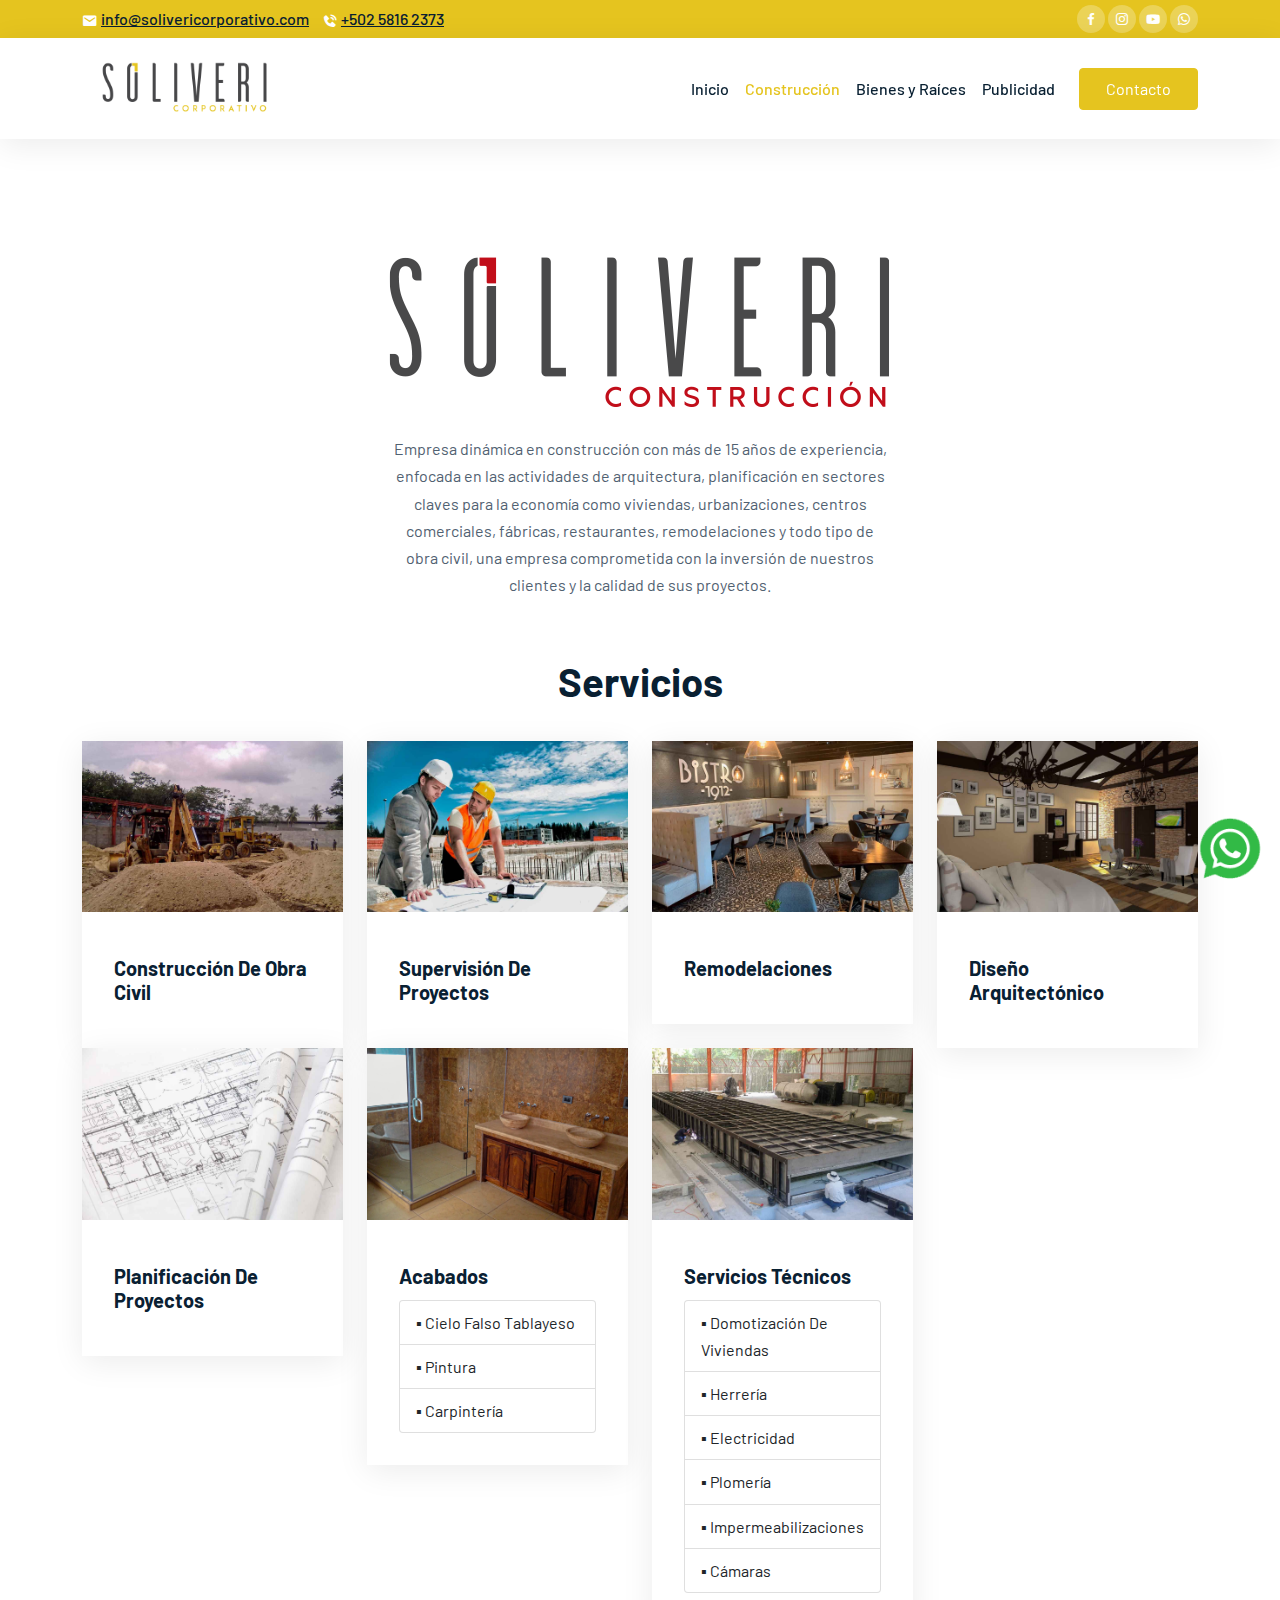
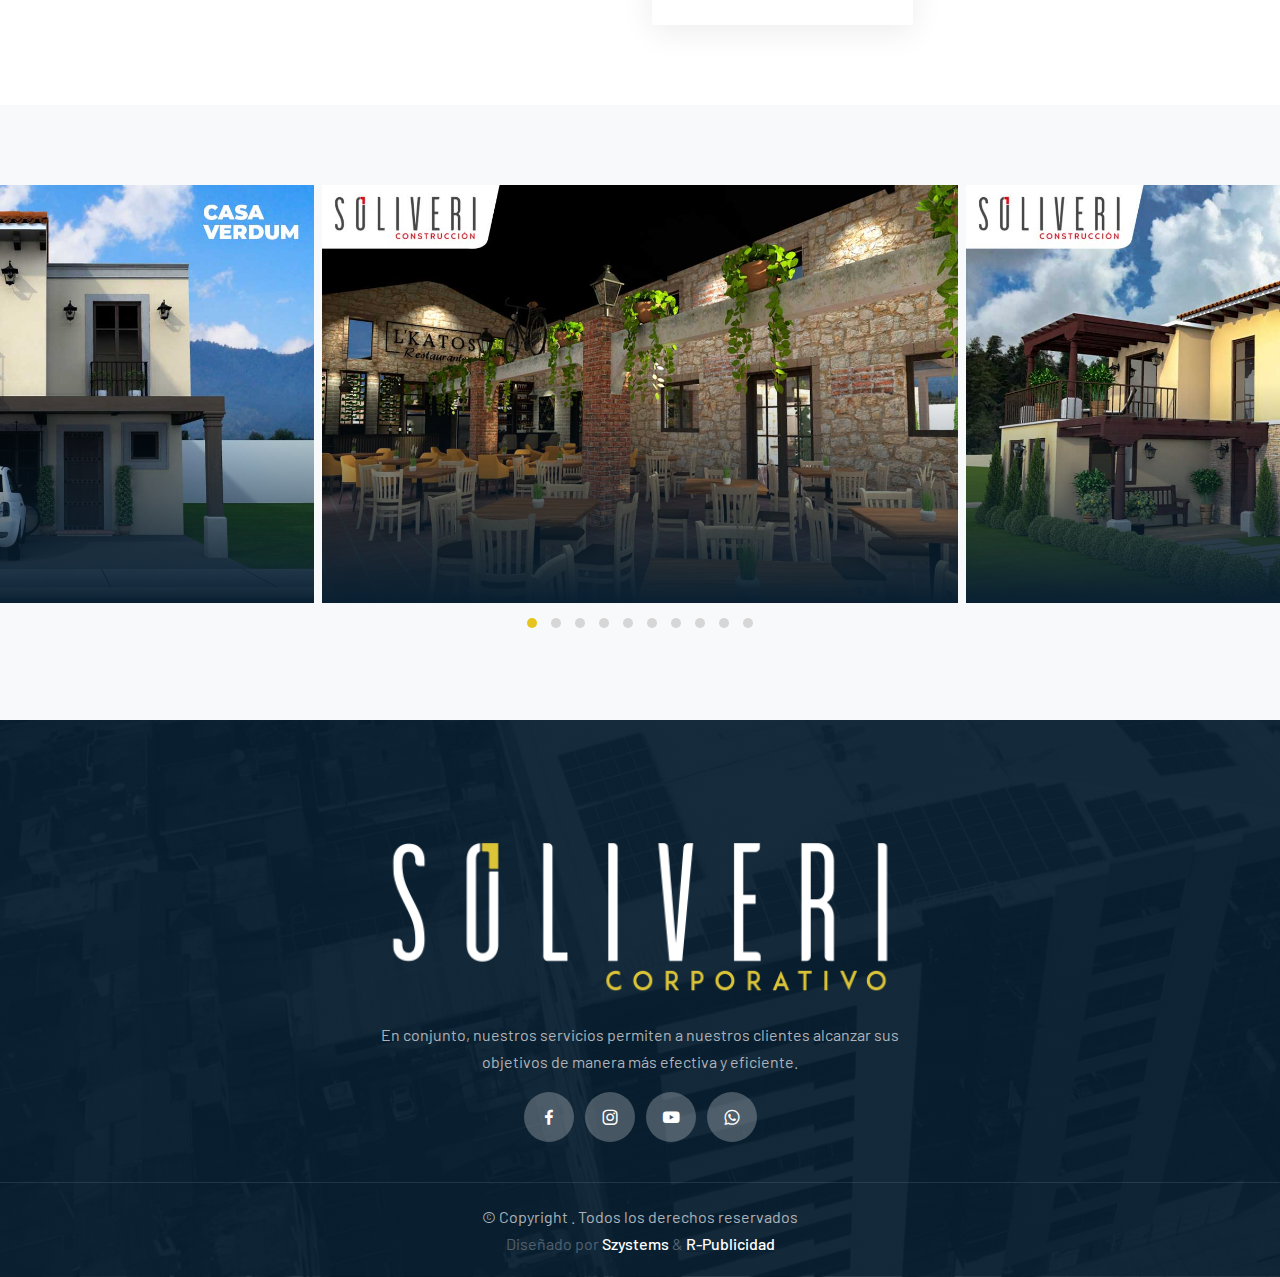
<file: construccion.html>
<!doctype html>
<html lang="es">

<head>
    <!-- Required meta tags -->
    <meta charset="utf-8">
    <meta name="viewport" content="width=device-width, initial-scale=1">
    <link rel="icon" type="image/x-icon" href="favicon.ico">

    <!-- Bootstrap CSS -->
    <link rel="stylesheet" href="css/bootstrap.min.css">
    <link rel="stylesheet" href="css/owl.carousel.min.css">
    <link rel="stylesheet" href="css/owl.theme.default.min.css">
    <link href='https://unpkg.com/boxicons@2.1.1/css/boxicons.min.css' rel='stylesheet'>
    <link rel="stylesheet" href="css/style.css">

    <title>Soliveri Corporativo</title>
</head>

<body data-bs-spy="scroll" data-bs-target=".navbar" data-bs-offset="70">

    <!-- whatsappt -->
    <style>
        .btn-whatsapp {
               display:block;
               width:70px;
               height:70px;
               color:#fff;
               position: fixed;
               right:25px;
               bottom:25px;
               border-radius:50%;
               line-height:80px;
               text-align:center;
               z-index:999;
        }
        </style>
    
        <div class="btn-whatsapp">
          <a href="https://wa.me/+50258162373" target="_blank" >
            <img src="img/logow.png" alt="" style="width: 90px;" title="">
          </a>
        </div>
    
        <!-- Fin whatsappt -->

    <!-- TOP NAV -->
    <div class="top-nav">
        <div class="container">
            <div class="row justify-content-between">
                <div class="col-auto">
                    <p> <i class='bx bxs-envelope'></i> <a href="mailto:info@solivericorporativo.com">info@solivericorporativo.com</a></p>
                    <p> <i class='bx bxs-phone-call'></i> <a href="tel:+50256920749">+502 5816 2373</a></p>
                </div>
                <div class="col-auto social-icons">
                    <a href="https://www.facebook.com/solivericorporativo"><i class='bx bxl-facebook'></i></a>
                    <a href="https://www.instagram.com/solivericorporativo/"><i class='bx bxl-instagram'></i></a>
                    <a href="https://www.youtube.com/@SoliveriCorporativo"><i class='bx bxl-youtube'></i></a>
                    <a href="https://wa.me/+50258162373"><i class='bx bxl-whatsapp'></i></a>
                </div>
            </div>
        </div>
    </div>

    <!-- BOTTOM NAV -->
    <nav class="navbar navbar-expand-lg navbar-light bg-white sticky-top">
        <div class="container">
            <a class="navbar-brand" href="index.html"><img src="img/logo.png" alt="" height="75px"></span></a>
            <button class="navbar-toggler" type="button" data-bs-toggle="collapse" data-bs-target="#navbarNav"
                aria-controls="navbarNav" aria-expanded="false" aria-label="Toggle navigation">
                <span class="navbar-toggler-icon"></span>
            </button>
            <div class="collapse navbar-collapse" id="navbarNav">
                <ul class="navbar-nav ms-auto">
                    <li class="nav-item">
                        <a class="nav-link" href="index.html">Inicio</a>
                    </li>
                    <li class="nav-item">
                        <a class="nav-link active" href="construccion.html">Construcción</a>
                    </li>
                    <li class="nav-item">
                        <a class="nav-link" href="realstate.html">Bienes y Raíces</a>
                    </li>
                    <li class="nav-item">
                        <a class="nav-link" href="publicidad.html">Publicidad</a>
                    </li>
                </ul>
                <a href="#" data-bs-toggle="modal" data-bs-target="#exampleModal"
                    class="btn btn-brand ms-lg-3">Contacto</a>
            </div>
        </div>
    </nav>

    <section>
        <div class="container">
            <div class="row">
                <div class="col-12">
                    <div class="intro">
                        <img src="img/soliveri/logos/LogoSC.png" alt="" class="img-fluid ancho">
                        <p class="mx-auto">Empresa dinámica en construcción con más de 15 años de experiencia, enfocada en las actividades de arquitectura, planificación en sectores claves para la economía como viviendas, urbanizaciones, centros comerciales, fábricas, restaurantes, remodelaciones y todo tipo de obra civil, una empresa comprometida con la inversión de nuestros clientes y la calidad de sus proyectos.</p>
                        <br>
                        <h1>Servicios</h1>
                    </div>
                </div>
            </div>
            <div class="row">
                <div class="col-md-3">
                    <article class="blog-post">
                        <img src="img/soliveri/otros/construccion-obra-civil.jpg" alt="">
                        <!-- <a href="#" class="tag">Web Design</a> -->
                        <div class="content">
                            <!-- <small>01 Dec, 2022</small> -->
                            <h5>Construcción De Obra Civil</h5>
                            <!-- <p>Ofrecemos servicios de estrategia y manejo de redes sociales, creatividad y desarrollo de contenido.</p> -->
                        </div>
                    </article>
                </div>
                <div class="col-md-3">
                    <article class="blog-post">
                        <img src="img/soliveri/otros/supervision-de-proyectos.jpg" alt="">
                        <!-- <a href="#" class="tag">Web Design</a> -->
                        <div class="content">
                            <!-- <small>01 Dec, 2022</small> -->
                            <h5>Supervisión De Proyectos</h5>
                            <!-- <p>Desarrollo en plataformas web (Páginas web, Landing pages, Micrositios, Aplicaciones, Tiendas online entre otras).</p> -->
                        </div>
                    </article>
                </div>
                <div class="col-md-3">
                    <article class="blog-post">
                        <img src="img/soliveri/otros/remodelaciones.jpg" alt="">
                        <!-- <a href="#" class="tag">Web Design</a> -->
                        <div class="content">
                            <!-- <small>01 Dec, 2022</small> -->
                            <h5>Remodelaciones</h5>
                            <!-- <p>Conceptualización de marca e identidad corporativa/Rebranding.</p> -->
                        </div>
                    </article>
                </div>
                <div class="col-md-3">
                    <article class="blog-post">
                        <img src="img/soliveri/otros/diseño-arquitectonico.jpg" alt="">
                        <!-- <a href="#" class="tag">Web Design</a> -->
                        <div class="content">
                            <!-- <small>01 Dec, 2022</small> -->
                            <h5>Diseño Arquitectónico</h5>
                            <!-- <p>Producción audiovisual formado por profesionales de producción, post producción de video, fotografías y audios.</p> -->
                        </div>
                    </article>
                </div>
                <div class="col-md-3">
                    <article class="blog-post">
                        <img src="img/soliveri/otros/Planificación-de-proyectos.jpg" alt="">
                        <!-- <a href="#" class="tag">Web Design</a> -->
                        <div class="content">
                            <!-- <small>01 Dec, 2022</small> -->
                            <h5>Planificación De Proyectos</h5>
                            <!-- <p>Ilustración comercial, creación de personajes y muralismo.</p> -->
                        </div>
                    </article>
                </div>
                <div class="col-md-3">
                    <article class="blog-post">
                        <img src="img/soliveri/otros/servicios-de-acabados.jpg" alt="">
                        <!-- <a href="#" class="tag">Web Design</a> -->
                        <div class="content">
                            <!-- <small>01 Dec, 2022</small> -->
                            <h5>Acabados</h5>
                            <!-- <p>Convertir las conductas, hábitos y necesidades de las personas en insights, claves que permitan construir una estrategia capaz de establecer relaciones emocionales con la marca.</p> -->
                            <ul class="list-group">
                                <li class="list-group-item">▪ Cielo Falso Tablayeso</li>
                                <li class="list-group-item">▪ Pintura</li>
                                <li class="list-group-item">▪ Carpintería</li>
                            </ul>
                        </div>
                    </article>
                </div>
                <div class="col-md-3">
                    <article class="blog-post">
                        <img src="img/soliveri/otros/servicios-tecnicos.jpg" alt="">
                        <!-- <a href="#" class="tag">Web Design</a> -->
                        <div class="content">
                            <!-- <small>01 Dec, 2022</small> -->
                            <h5>Servicios Técnicos</h5>
                            <!-- <p>Conceptualizar, desarrollar y ejecutar campañas. Encontrar formas creativas de crear experiencias que generen conexiones con la marca.</p> -->
                            <ul class="list-group">
                                <li class="list-group-item">▪ Domotización De Viviendas</li>
                                <li class="list-group-item">▪ Herrería</li>
                                <li class="list-group-item">▪ Electricidad</li>
                                <li class="list-group-item">▪ Plomería</li>
                                <li class="list-group-item">▪ Impermeabilizaciones</li>
                                <li class="list-group-item">▪ Cámaras</li>
                            </ul>
                        </div>
                    </article>
                </div>
                
            </div>
        </div>
    </section>

    <section  class="bg-light">
        <!-- <div class="container">
            <div class="row">
                <div class="col-12">
                    <div class="intro">
                        <h1>Clientes de Construcción</h1>
                    </div>
                </div>
            </div>
        </div> -->
        <div id="projects-slider" class="owl-theme owl-carousel">
            <!-- <div class="project">
                <div class="overlay"></div>
                <img src="img/soliveri/slide/Carrete1.jpg" alt="">
                <div class="content">
                    <h2>Nombre Cliente</h2>
                </div>
            </div>
            <div class="project">
                <div class="overlay"></div>
                <img src="img/soliveri/slide/Carrete2.jpg" alt="">
                <div class="content">
                    <h2>Nombre Cliente</h2>
                </div>
            </div>
            <div class="project">
                <div class="overlay"></div>
                <img src="img/soliveri/slide/Carrete5.jpg" alt="">
                <div class="content">
                    <h2>Nombre Cliente</h2>
                </div>
            </div>
            <div class="project">
                <div class="overlay"></div>
                <img src="img/soliveri/slide/Carrete3.jpg" alt="">
                <div class="content">
                    <h2>Nombre Cliente</h2>
                </div>
            </div>
            <div class="project">
                <div class="overlay"></div>
                <img src="img/soliveri/slide/Carrete4.jpg" alt="">
                <div class="content">
                    <h2>Nombre Cliente</h2>
                </div>
            </div>
            <div class="project">
                <div class="overlay"></div>
                <img src="img/soliveri/slide/Carrete6.jpg" alt="">
                <div class="content">
                    <h2>Nombre Cliente</h2>
                </div>
            </div> -->
            <div class="project">
                <div class="overlay"></div>
                <img src="img/soliveri/construccion/C1.jpg" alt="">
                <!-- <div class="content">
                    <h2>Nombre Cliente</h2>
                </div> -->
            </div>
            <div class="project">
                <div class="overlay"></div>
                <img src="img/soliveri/construccion/C2.jpg" alt="">
                <!-- <div class="content">
                    <h2>Nombre Cliente</h2>
                </div> -->
            </div>
            <div class="project">
                <div class="overlay"></div>
                <img src="img/soliveri/construccion/C3.jpg" alt="">
                <!-- <div class="content">
                    <h2>Nombre Cliente</h2>
                </div> -->
            </div>
            <div class="project">
                <div class="overlay"></div>
                <img src="img/soliveri/construccion/C4.jpg" alt="">
                <!-- <div class="content">
                    <h2>Nombre Cliente</h2>
                </div> -->
            </div>
            <div class="project">
                <div class="overlay"></div>
                <img src="img/soliveri/construccion/C5.jpg" alt="">
                <!-- <div class="content">
                    <h2>Nombre Cliente</h2>
                </div> -->
            </div>
            <div class="project">
                <div class="overlay"></div>
                <img src="img/soliveri/construccion/C6.jpg" alt="">
                <!-- <div class="content">
                    <h2>Nombre Cliente</h2>
                </div> -->
            </div>
            <div class="project">
                <div class="overlay"></div>
                <img src="img/soliveri/construccion/C7.jpg" alt="">
                <!-- <div class="content">
                    <h2>Nombre Cliente</h2>
                </div> -->
            </div>
            <div class="project">
                <div class="overlay"></div>
                <img src="img/soliveri/construccion/C8.jpg" alt="">
                <!-- <div class="content">
                    <h2>Nombre Cliente</h2>
                </div> -->
            </div>
            <div class="project">
                <div class="overlay"></div>
                <img src="img/soliveri/construccion/C9.jpg" alt="">
                <!-- <div class="content">
                    <h2>Nombre Cliente</h2>
                </div> -->
            </div>
            <div class="project">
                <div class="overlay"></div>
                <img src="img/soliveri/construccion/C10.jpg" alt="">
                <!-- <div class="content">
                    <h2>Nombre Cliente</h2>
                </div> -->
            </div>
        </div>
    </section>

    <footer>
        <div class="footer-top text-center">
            <div class="container">
                <div class="row justify-content-center">
                    <div class="col-lg-6 text-center">
                        <a href="index.html"><img src="img/soliveri/logos/logopie.png" alt="" class="img-fluid" height="100px"></span></a>
                        <p>En conjunto, nuestros servicios permiten a nuestros clientes alcanzar sus objetivos de manera más efectiva y eficiente.</p>
                        <div class="col-auto social-icons">
                            <a href="https://www.facebook.com/solivericorporativo"><i class='bx bxl-facebook'></i></a>
                            <!-- <a href="#"><i class='bx bxl-twitter'></i></a> -->
                            <a href="https://www.instagram.com/solivericorporativo/"><i class='bx bxl-instagram'></i></a>
                            <a href="https://www.youtube.com/@SoliveriCorporativo"><i class='bx bxl-youtube'></i></a>
                            <a href="https://wa.me/+50258162373"><i class='bx bxl-whatsapp'></i></a>
                        </div>
                        <!-- <div class="col-auto conditions-section">
                            <a href="#">privacy</a>
                            <a href="#">terms</a>
                            <a href="#">disclaimer</i></a>
                        </div> -->
                    </div>
                </div>
            </div>
        </div>
        <div class="footer-bottom text-center">
            <p class="mb-0">&copy; Copyright <strong><span></span></strong>. Todos los derechos reservados</p> 
            Diseñado por <a href="http://szystems.com"><font color="white">Szystems</font></a></span></strong> & <strong><span><a href="http://solivericorporativo.com"><font color="white">R-Publicidad</font></a>
        </div>
    </footer>

    <!-- Modal -->
    <div class="modal fade" id="exampleModal" tabindex="-1" aria-labelledby="exampleModalLabel" aria-hidden="true">
        <div class="modal-dialog modal-dialog-centered modal-xl">
            <div class="modal-content">
                <div class="modal-body p-0">
                    <div class="container-fluid">
                        <div class="row gy-4">
                            <div class="col-lg-4 col-sm-12 bg-cover"
                                style="background-image: url(img/soliveri/otros/contacto2.jpg); min-height:300px;">
                                <div>

                                </div>
                            </div>
                            <div class="col-lg-8">
                                <form class="p-lg-5 col-12 row g-3" action="contacto.php" method="POST">
                                    <div>
                                        <h1>Contáctanos</h1>
                                        <p>No dude en ponerse en contacto con nosotros y nos pondremos en contacto con usted lo antes posible</p>
                                    </div>
                                    <div class="col-lg-6">
                                        <label for="userName" class="form-label">Nombre</label>
                                        <input type="text" class="form-control" placeholder="José Pérez" name="name" aria-describedby="emailHelp">
                                    </div>
                                    <div class="col-lg-6">
                                        <label for="userName" class="form-label">Teléfono</label>
                                        <input type="text" class="form-control" placeholder="xxxxxx" name="phone" aria-describedby="emailHelp">
                                    </div>
                                    <div class="col-12">
                                        <label for="userName" class="form-label">Email</label>
                                        <input type="email" class="form-control" placeholder="joseperez@ejemplo.com" name="email" aria-describedby="emailHelp">
                                    </div>
                                    <div class="col-12">
                                        <label for="exampleInputEmail1" class="form-label">Mensaje</label>
                                        <textarea placeholder="Escribe tu mensaje aquí." class="form-control" name="message" rows="4"></textarea>
                                    </div>

                                    <div class="col-12">
                                        <button type="submit" class="btn btn-brand">Enviar Mensaje</button>
                                    </div>
                                </form>
                            </div>
                        </div>
                    </div>
                </div>

            </div>
        </div>
    </div>









    <script src="js/jquery.min.js"></script>
    <script src="js/bootstrap.bundle.min.js"></script>
    <script src="js/owl.carousel.min.js"></script>
    <script src="js/app.js"></script>
</body>

</html>
</file>
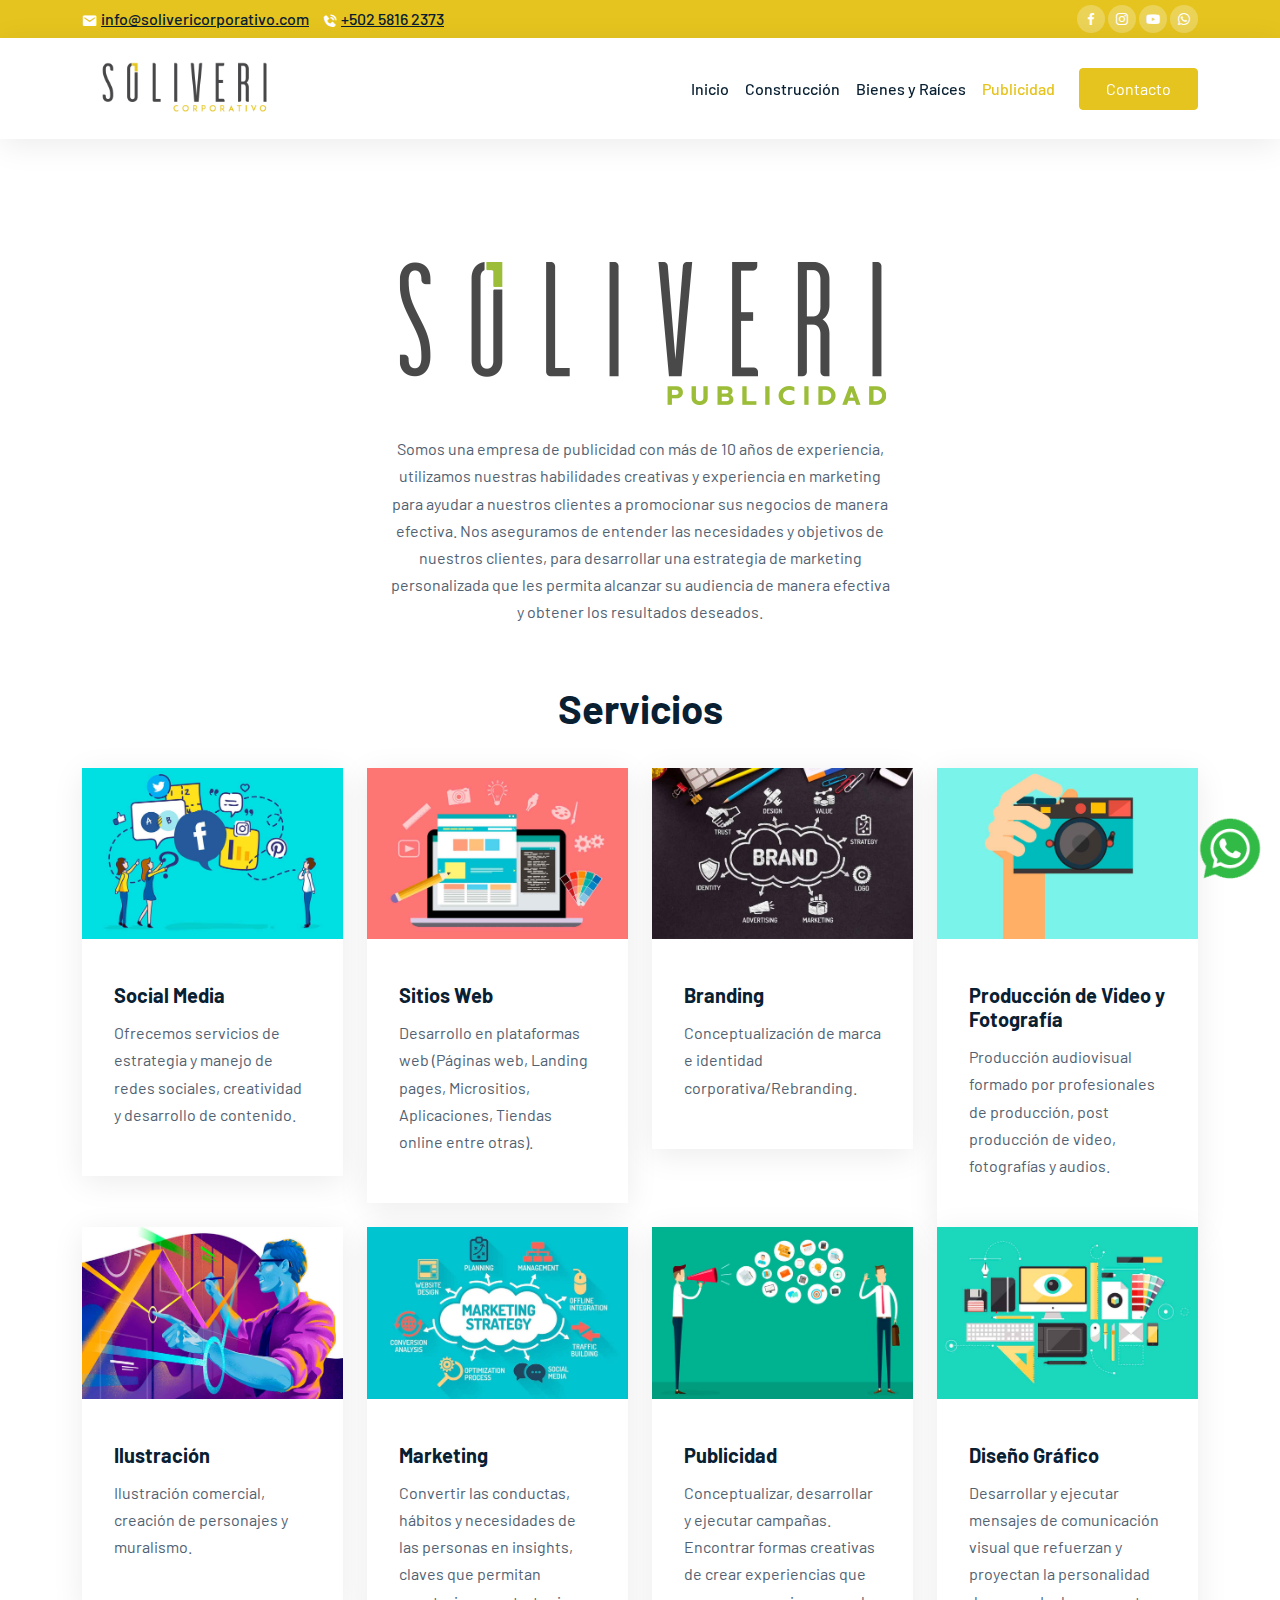
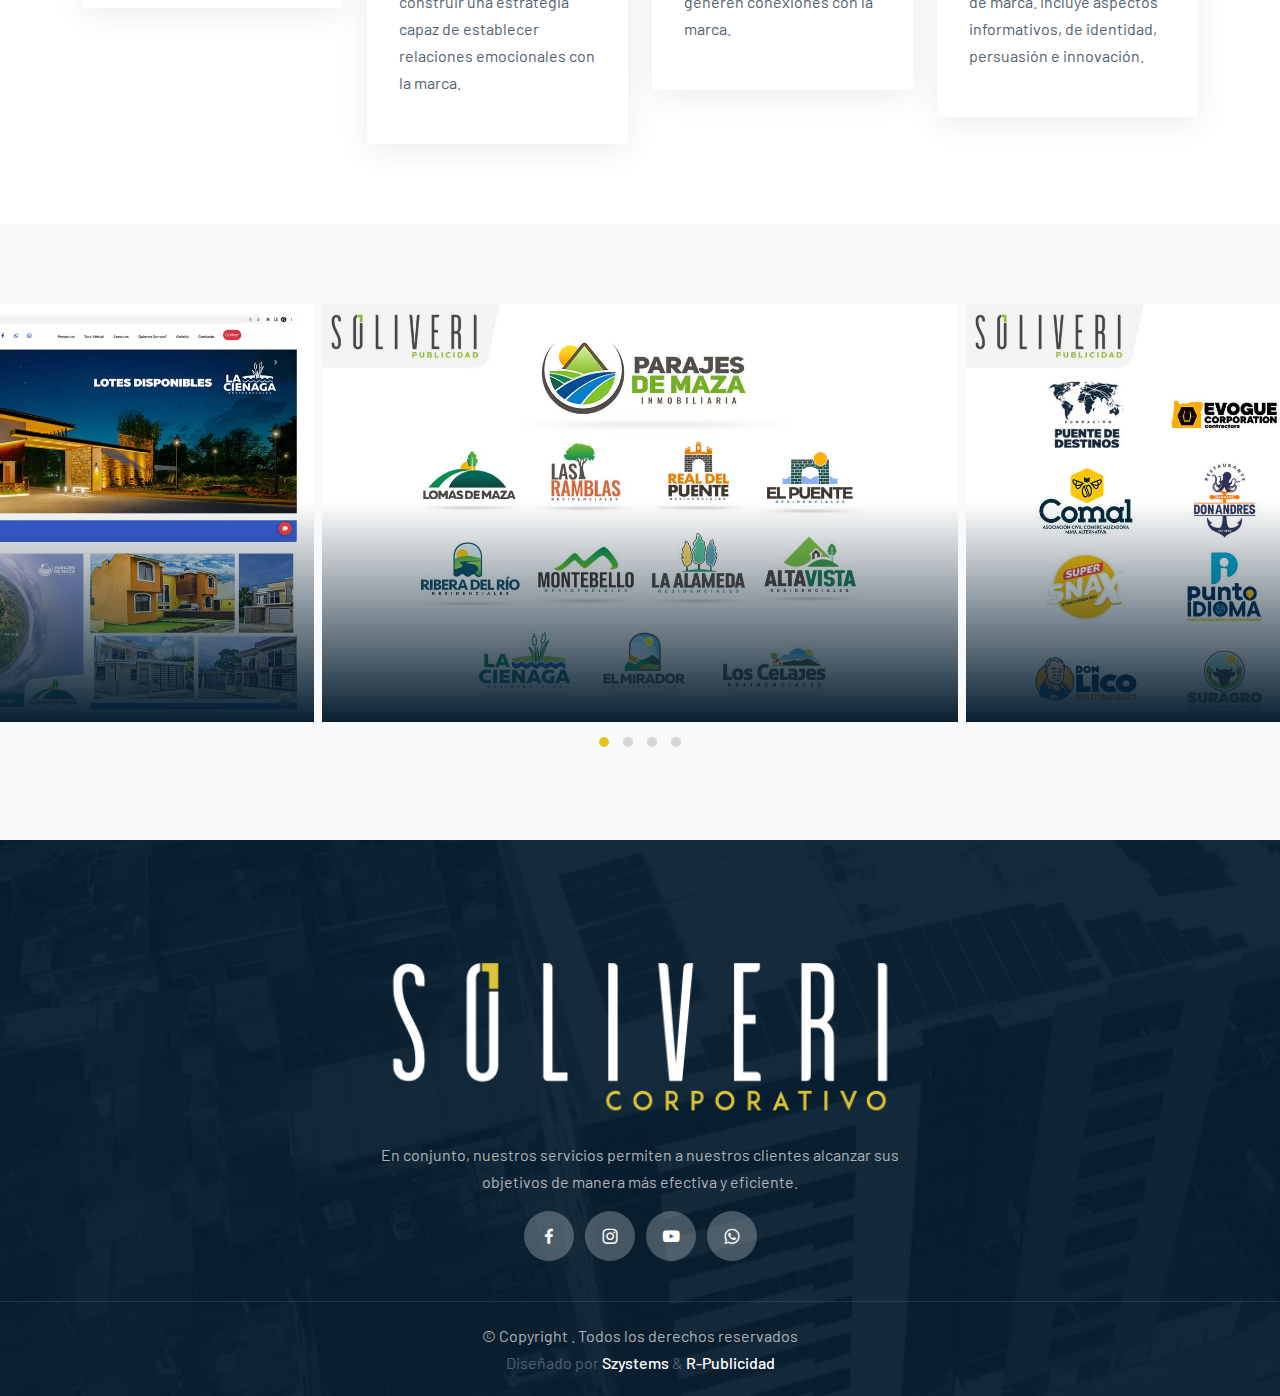
<file: publicidad.html>
<!doctype html>
<html lang="es">

<head>
    <!-- Required meta tags -->
    <meta charset="utf-8">
    <meta name="viewport" content="width=device-width, initial-scale=1">
    <link rel="icon" type="image/x-icon" href="favicon.ico">

    <!-- Bootstrap CSS -->
    <link rel="stylesheet" href="css/bootstrap.min.css">
    <link rel="stylesheet" href="css/owl.carousel.min.css">
    <link rel="stylesheet" href="css/owl.theme.default.min.css">
    <link href='https://unpkg.com/boxicons@2.1.1/css/boxicons.min.css' rel='stylesheet'>
    <link rel="stylesheet" href="css/style.css">

    <title>Soliveri Corporativo</title>
</head>

<body data-bs-spy="scroll" data-bs-target=".navbar" data-bs-offset="70">

    <!-- whatsappt -->
    <style>
        .btn-whatsapp {
               display:block;
               width:70px;
               height:70px;
               color:#fff;
               position: fixed;
               right:25px;
               bottom:25px;
               border-radius:50%;
               line-height:80px;
               text-align:center;
               z-index:999;
        }
        </style>
    
        <div class="btn-whatsapp">
          <a href="https://wa.me/+50258162373" target="_blank" >
            <img src="img/logow.png" alt="" style="width: 90px;" title="">
          </a>
        </div>
    
        <!-- Fin whatsappt -->

    <!-- TOP NAV -->
    <div class="top-nav">
        <div class="container">
            <div class="row justify-content-between">
                <div class="col-auto">
                    <p> <i class='bx bxs-envelope'></i> <a href="mailto:info@solivericorporativo.com">info@solivericorporativo.com</a></p>
                    <p> <i class='bx bxs-phone-call'></i> <a href="tel:+50256920749">+502 5816 2373</a></p>
                </div>
                <div class="col-auto social-icons">
                    <a href="https://www.facebook.com/solivericorporativo"><i class='bx bxl-facebook'></i></a>
                    <a href="https://www.instagram.com/solivericorporativo/"><i class='bx bxl-instagram'></i></a>
                    <a href="https://www.youtube.com/@SoliveriCorporativo"><i class='bx bxl-youtube'></i></a>
                    <a href="https://wa.me/+50258162373"><i class='bx bxl-whatsapp'></i></a>
                </div>
            </div>
        </div>
    </div>

    <!-- BOTTOM NAV -->
    <nav class="navbar navbar-expand-lg navbar-light bg-white sticky-top">
        <div class="container">
            <a class="navbar-brand" href="index.html"><img src="img/logo.png" alt="" height="75px"></span></a>
            <button class="navbar-toggler" type="button" data-bs-toggle="collapse" data-bs-target="#navbarNav"
                aria-controls="navbarNav" aria-expanded="false" aria-label="Toggle navigation">
                <span class="navbar-toggler-icon"></span>
            </button>
            <div class="collapse navbar-collapse" id="navbarNav">
                <ul class="navbar-nav ms-auto">
                    <li class="nav-item">
                        <a class="nav-link" href="index.html">Inicio</a>
                    </li>
                    <li class="nav-item">
                        <a class="nav-link" href="construccion.html">Construcción</a>
                    </li>
                    <li class="nav-item">
                        <a class="nav-link" href="realstate.html">Bienes y Raíces</a>
                    </li>
                    <li class="nav-item">
                        <a class="nav-link active" href="publicidad.html">Publicidad</a>
                    </li>
                </ul>
                <a href="#" data-bs-toggle="modal" data-bs-target="#exampleModal"
                    class="btn btn-brand ms-lg-3">Contacto</a>
            </div>
        </div>
    </nav>

    <section>
        <div class="container">
            <div class="row">
                <div class="col-12">
                    <div class="intro">
                        <!-- <h6>Blog</h6> -->
                        <img src="img/soliveri/logos/LogoSP.png" alt="" class="img-fluid ancho">
                        <p class="mx-auto">Somos una empresa de publicidad con más de 10 años de experiencia, utilizamos nuestras habilidades creativas y experiencia en marketing para ayudar a nuestros clientes a promocionar sus negocios de manera efectiva. Nos aseguramos de entender las necesidades y objetivos de nuestros clientes, para desarrollar una estrategia de marketing personalizada que les permita alcanzar su audiencia de manera efectiva y obtener los resultados deseados.</p>
                        <br>
                        <h1>Servicios</h1>
                    </div>
                </div>
            </div>
            <div class="row">
                <div class="col-md-3">
                    <article class="blog-post">
                        <img src="img/soliveri/otros/social-media.jpg" alt="">
                        <!-- <a href="#" class="tag">Web Design</a> -->
                        <div class="content">
                            <!-- <small>01 Dec, 2022</small> -->
                            <h5>Social Media</h5>
                            <p>Ofrecemos servicios de estrategia y manejo de redes sociales, creatividad y desarrollo de contenido.</p>
                        </div>
                    </article>
                </div>
                <div class="col-md-3">
                    <article class="blog-post">
                        <img src="img/soliveri/otros/Sitios-Web.jpg" alt="">
                        <!-- <a href="#" class="tag">Web Design</a> -->
                        <div class="content">
                            <!-- <small>01 Dec, 2022</small> -->
                            <h5>Sitios Web</h5>
                            <p>Desarrollo en plataformas web (Páginas web, Landing pages, Micrositios, Aplicaciones, Tiendas online entre otras).</p>
                        </div>
                    </article>
                </div>
                <div class="col-md-3">
                    <article class="blog-post">
                        <img src="img/soliveri/otros/branding.jpg" alt="">
                        <!-- <a href="#" class="tag">Web Design</a> -->
                        <div class="content">
                            <!-- <small>01 Dec, 2022</small> -->
                            <h5>Branding</h5>
                            <p>Conceptualización de marca e identidad corporativa/Rebranding.</p>
                        </div>
                    </article>
                </div>
                <div class="col-md-3">
                    <article class="blog-post">
                        <img src="img/soliveri/otros/foto-y-video.jpg" alt="">
                        <!-- <a href="#" class="tag">Web Design</a> -->
                        <div class="content">
                            <!-- <small>01 Dec, 2022</small> -->
                            <h5>Producción de Video y Fotografía</h5>
                            <p>Producción audiovisual formado por profesionales de producción, post producción de video, fotografías y audios.</p>
                        </div>
                    </article>
                </div>
                <div class="col-md-3">
                    <article class="blog-post">
                        <img src="img/soliveri/otros/ilustracion.jpg" alt="">
                        <!-- <a href="#" class="tag">Web Design</a> -->
                        <div class="content">
                            <!-- <small>01 Dec, 2022</small> -->
                            <h5>Ilustración</h5>
                            <p>Ilustración comercial, creación de personajes y muralismo.</p>
                        </div>
                    </article>
                </div>
                <div class="col-md-3">
                    <article class="blog-post">
                        <img src="img/soliveri/otros/marketing.jpg" alt="">
                        <!-- <a href="#" class="tag">Web Design</a> -->
                        <div class="content">
                            <!-- <small>01 Dec, 2022</small> -->
                            <h5>Marketing</h5>
                            <p>Convertir las conductas, hábitos y necesidades de las personas en insights, claves que permitan construir una estrategia capaz de establecer relaciones emocionales con la marca.</p>
                        </div>
                    </article>
                </div>
                <div class="col-md-3">
                    <article class="blog-post">
                        <img src="img/soliveri/otros/Publicidad.jpg" alt="">
                        <!-- <a href="#" class="tag">Web Design</a> -->
                        <div class="content">
                            <!-- <small>01 Dec, 2022</small> -->
                            <h5>Publicidad</h5>
                            <p>Conceptualizar, desarrollar y ejecutar campañas. Encontrar formas creativas de crear experiencias que generen conexiones con la marca.</p>
                        </div>
                    </article>
                </div>
                <div class="col-md-3">
                    <article class="blog-post">
                        <img src="img/soliveri/otros/diseño-grafico.jpg" alt="">
                        <!-- <a href="#" class="tag">Web Design</a> -->
                        <div class="content">
                            <!-- <small>01 Dec, 2022</small> -->
                            <h5>Diseño Gráfico</h5>
                            <p>Desarrollar y ejecutar mensajes de comunicación visual que refuerzan y proyectan la personalidad de marca. Incluye aspectos informativos, de identidad, persuasión e innovación.</p>
                        </div>
                    </article>
                </div>
                
            </div>
        </div>
    </section>

    <section  class="bg-light">
        <!-- <div class="container">
            <div class="row">
                <div class="col-12">
                    <div class="intro">
                        <h1>Clientes de Publicidad</h1>
                    </div>
                </div>
            </div>
        </div> -->
        <div id="projects-slider" class="owl-theme owl-carousel">
            <!-- <div class="project">
                <div class="overlay"></div>
                <img src="img/soliveri/slide/Carrete1.jpg" alt="">
                <div class="content">
                    <h2>Nombre Cliente</h2>
                </div>
            </div>
            <div class="project">
                <div class="overlay"></div>
                <img src="img/soliveri/slide/Carrete2.jpg" alt="">
                <div class="content">
                    <h2>Nombre Cliente</h2>
                </div>
            </div>
            <div class="project">
                <div class="overlay"></div>
                <img src="img/soliveri/slide/Carrete5.jpg" alt="">
                <div class="content">
                    <h2>Nombre Cliente</h2>
                </div>
            </div>
            <div class="project">
                <div class="overlay"></div>
                <img src="img/soliveri/slide/Carrete3.jpg" alt="">
                <div class="content">
                    <h2>Nombre Cliente</h2>
                </div>
            </div>
            <div class="project">
                <div class="overlay"></div>
                <img src="img/soliveri/slide/Carrete4.jpg" alt="">
                <div class="content">
                    <h2>Nombre Cliente</h2>
                </div>
            </div>
            <div class="project">
                <div class="overlay"></div>
                <img src="img/soliveri/slide/Carrete6.jpg" alt="">
                <div class="content">
                    <h2>Nombre Cliente</h2>
                </div>
            </div> -->
            <div class="project">
                <div class="overlay"></div>
                <img src="img/soliveri/publicidad/Pub1.jpg" alt="">
                <!-- <div class="content">
                    <h2>Nombre Cliente</h2>
                </div> -->
            </div>
            <div class="project">
                <div class="overlay"></div>
                <img src="img/soliveri/publicidad/Pub2.jpg" alt="">
                <!-- <div class="content">
                    <h2>Nombre Cliente</h2>
                </div> -->
            </div>
            <div class="project">
                <div class="overlay"></div>
                <img src="img/soliveri/publicidad/Pub3.jpg" alt="">
                <!-- <div class="content">
                    <h2>Nombre Cliente</h2>
                </div> -->
            </div>
            <div class="project">
                <div class="overlay"></div>
                <img src="img/soliveri/publicidad/Pub4.jpg" alt="">
                <!-- <div class="content">
                    <h2>Nombre Cliente</h2>
                </div> -->
            </div>
        </div>
    </section>

    <footer>
        <div class="footer-top text-center">
            <div class="container">
                <div class="row justify-content-center">
                    <div class="col-lg-6 text-center">
                        <a href="index.html"><img src="img/soliveri/logos/logopie.png" alt="" class="img-fluid" height="100px"></span></a>
                        <p>En conjunto, nuestros servicios permiten a nuestros clientes alcanzar sus objetivos de manera más efectiva y eficiente.</p>
                        <div class="col-auto social-icons">
                            <a href="https://www.facebook.com/solivericorporativo"><i class='bx bxl-facebook'></i></a>
                            <!-- <a href="#"><i class='bx bxl-twitter'></i></a> -->
                            <a href="https://www.instagram.com/solivericorporativo/"><i class='bx bxl-instagram'></i></a>
                            <a href="https://www.youtube.com/@SoliveriCorporativo"><i class='bx bxl-youtube'></i></a>
                            <a href="https://wa.me/+50258162373"><i class='bx bxl-whatsapp'></i></a>
                        </div>
                        <!-- <div class="col-auto conditions-section">
                            <a href="#">privacy</a>
                            <a href="#">terms</a>
                            <a href="#">disclaimer</i></a>
                        </div> -->
                    </div>
                </div>
            </div>
        </div>
        <div class="footer-bottom text-center">
            <p class="mb-0">&copy; Copyright <strong><span></span></strong>. Todos los derechos reservados</p> 
            Diseñado por <a href="http://szystems.com"><font color="white">Szystems</font></a></span></strong> & <strong><span><a href="http://solivericorporativo.com"><font color="white">R-Publicidad</font></a>
        </div>
    </footer>

    <!-- Modal -->
    <div class="modal fade" id="exampleModal" tabindex="-1" aria-labelledby="exampleModalLabel" aria-hidden="true">
        <div class="modal-dialog modal-dialog-centered modal-xl">
            <div class="modal-content">
                <div class="modal-body p-0">
                    <div class="container-fluid">
                        <div class="row gy-4">
                            <div class="col-lg-4 col-sm-12 bg-cover"
                                style="background-image: url(img/soliveri/otros/contacto2.jpg); min-height:300px;">
                                <div>

                                </div>
                            </div>
                            <div class="col-lg-8">
                                <form class="p-lg-5 col-12 row g-3" action="contacto.php" method="POST">
                                    <div>
                                        <h1>Contáctanos</h1>
                                        <p>No dude en ponerse en contacto con nosotros y nos pondremos en contacto con usted lo antes posible</p>
                                    </div>
                                    <div class="col-lg-6">
                                        <label for="userName" class="form-label">Nombre</label>
                                        <input type="text" class="form-control" placeholder="José Pérez" name="name" aria-describedby="emailHelp">
                                    </div>
                                    <div class="col-lg-6">
                                        <label for="userName" class="form-label">Teléfono</label>
                                        <input type="text" class="form-control" placeholder="xxxxxx" name="phone" aria-describedby="emailHelp">
                                    </div>
                                    <div class="col-12">
                                        <label for="userName" class="form-label">Email</label>
                                        <input type="email" class="form-control" placeholder="joseperez@ejemplo.com" name="email" aria-describedby="emailHelp">
                                    </div>
                                    <div class="col-12">
                                        <label for="exampleInputEmail1" class="form-label">Mensaje</label>
                                        <textarea placeholder="Escribe tu mensaje aquí." class="form-control" name="message" rows="4"></textarea>
                                    </div>

                                    <div class="col-12">
                                        <button type="submit" class="btn btn-brand">Enviar Mensaje</button>
                                    </div>
                                </form>
                            </div>
                        </div>
                    </div>
                </div>

            </div>
        </div>
    </div>









    <script src="js/jquery.min.js"></script>
    <script src="js/bootstrap.bundle.min.js"></script>
    <script src="js/owl.carousel.min.js"></script>
    <script src="js/app.js"></script>
</body>

</html>
</file>
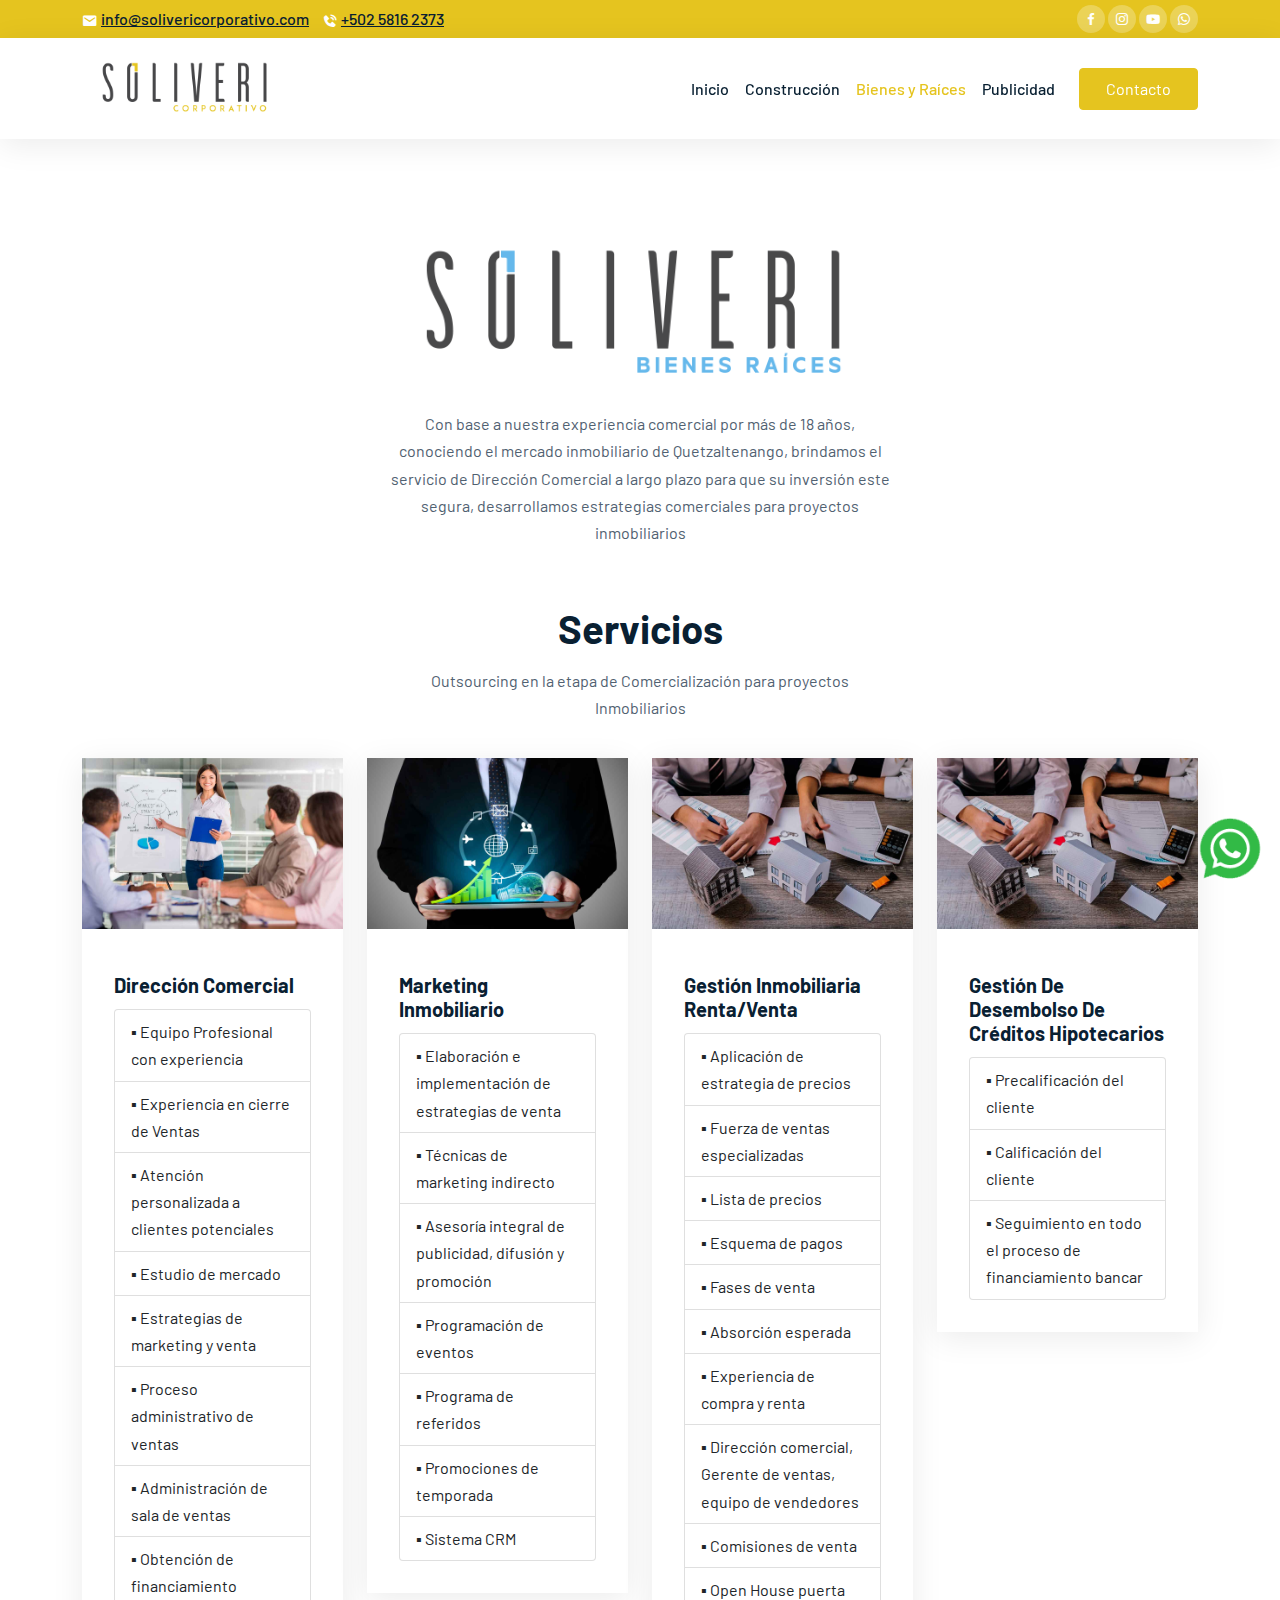
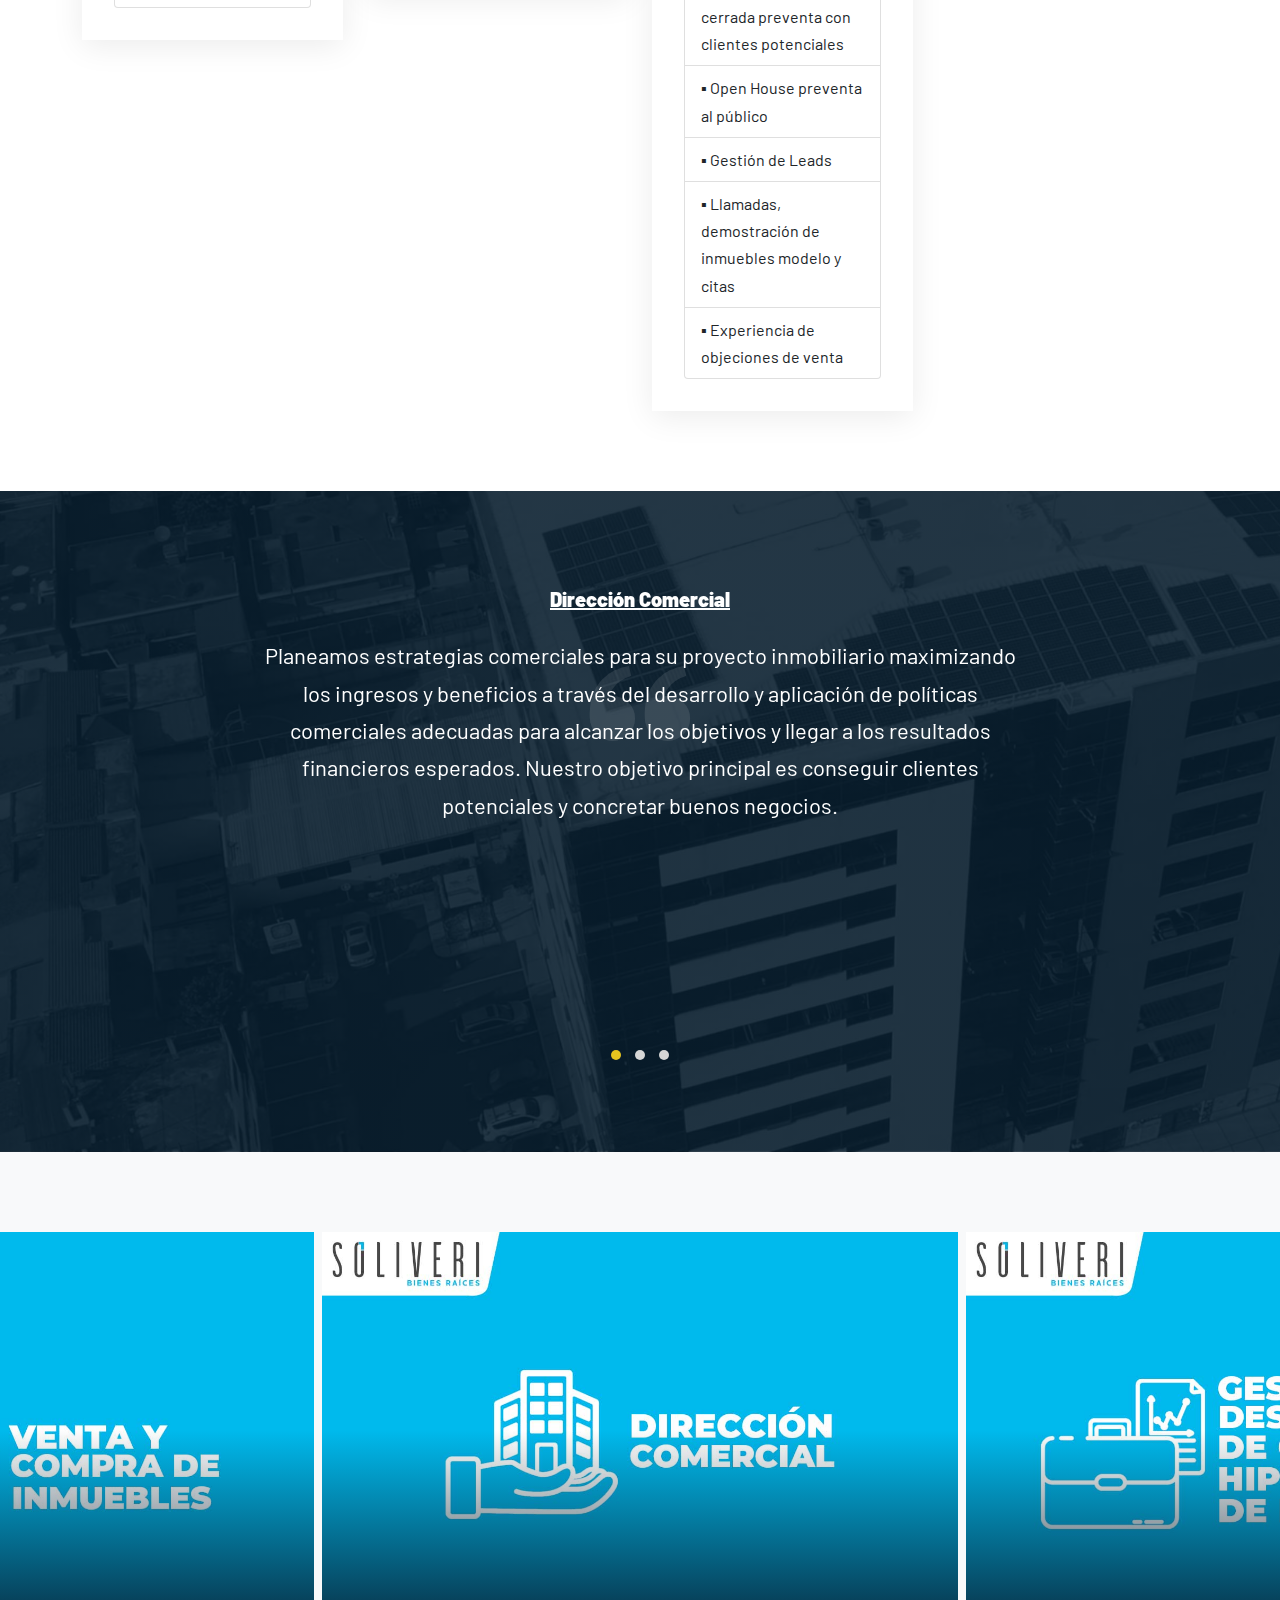
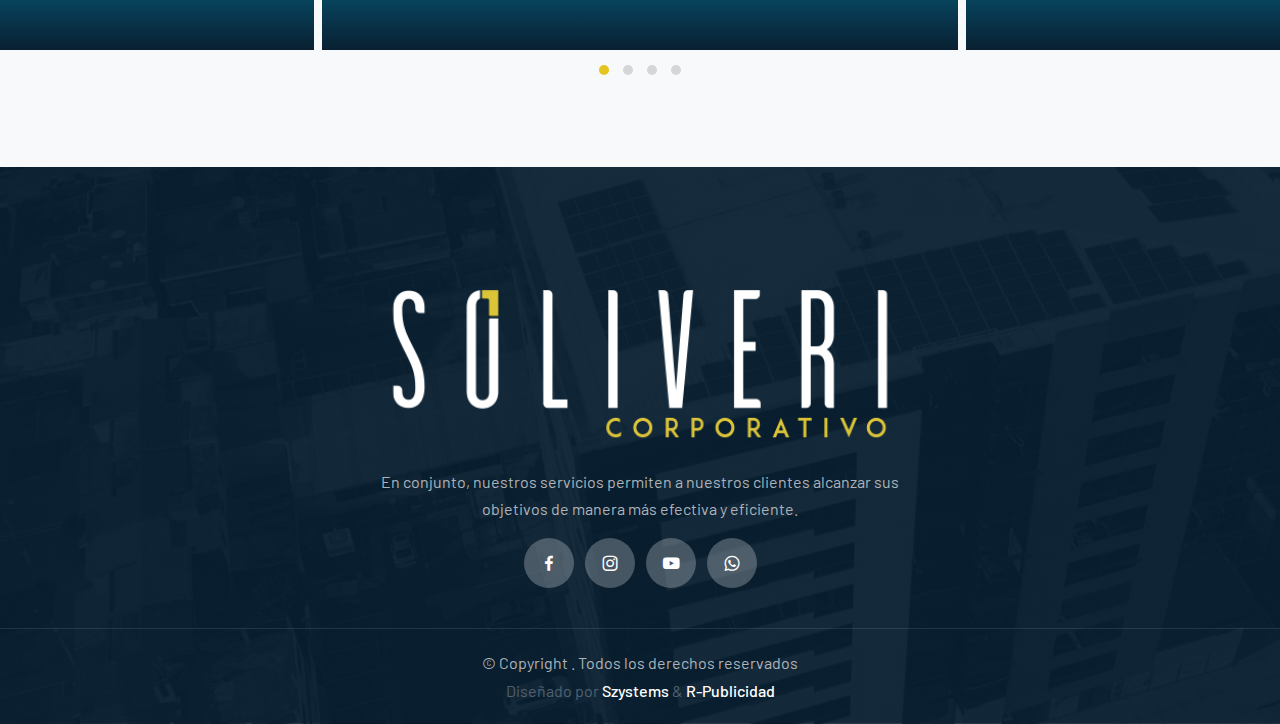
<file: realstate.html>
<!doctype html>
<html lang="es">

<head>
    <!-- Required meta tags -->
    <meta charset="utf-8">
    <meta name="viewport" content="width=device-width, initial-scale=1">
    <link rel="icon" type="image/x-icon" href="favicon.ico">

    <!-- Bootstrap CSS -->
    <link rel="stylesheet" href="css/bootstrap.min.css">
    <link rel="stylesheet" href="css/owl.carousel.min.css">
    <link rel="stylesheet" href="css/owl.theme.default.min.css">
    <link href='https://unpkg.com/boxicons@2.1.1/css/boxicons.min.css' rel='stylesheet'>
    <link rel="stylesheet" href="css/style.css">

    <title>Soliveri Corporativo</title>
</head>

<body data-bs-spy="scroll" data-bs-target=".navbar" data-bs-offset="70">

    <!-- whatsappt -->
    <style>
        .btn-whatsapp {
               display:block;
               width:70px;
               height:70px;
               color:#fff;
               position: fixed;
               right:25px;
               bottom:25px;
               border-radius:50%;
               line-height:80px;
               text-align:center;
               z-index:999;
        }
        </style>
    
        <div class="btn-whatsapp">
          <a href="https://wa.me/+50258162373" target="_blank" >
            <img src="img/logow.png" alt="" style="width: 90px;" title="">
          </a>
        </div>
    
        <!-- Fin whatsappt -->

    <!-- TOP NAV -->
    <div class="top-nav">
        <div class="container">
            <div class="row justify-content-between">
                <div class="col-auto">
                    <p> <i class='bx bxs-envelope'></i> <a href="mailto:info@solivericorporativo.com">info@solivericorporativo.com</a></p>
                    <p> <i class='bx bxs-phone-call'></i> <a href="tel:+50256920749">+502 5816 2373</a></p>
                </div>
                <div class="col-auto social-icons">
                    <a href="https://www.facebook.com/solivericorporativo"><i class='bx bxl-facebook'></i></a>
                    <a href="https://www.instagram.com/solivericorporativo/"><i class='bx bxl-instagram'></i></a>
                    <a href="https://www.youtube.com/@SoliveriCorporativo"><i class='bx bxl-youtube'></i></a>
                    <a href="https://wa.me/+50258162373"><i class='bx bxl-whatsapp'></i></a>
                </div>
            </div>
        </div>
    </div>

    <!-- BOTTOM NAV -->
    <nav class="navbar navbar-expand-lg navbar-light bg-white sticky-top">
        <div class="container">
            <a class="navbar-brand" href="index.html"><img src="img/logo.png" alt="" height="75px"></span></a>
            <button class="navbar-toggler" type="button" data-bs-toggle="collapse" data-bs-target="#navbarNav"
                aria-controls="navbarNav" aria-expanded="false" aria-label="Toggle navigation">
                <span class="navbar-toggler-icon"></span>
            </button>
            <div class="collapse navbar-collapse" id="navbarNav">
                <ul class="navbar-nav ms-auto">
                    <li class="nav-item">
                        <a class="nav-link" href="index.html">Inicio</a>
                    </li>
                    <li class="nav-item">
                        <a class="nav-link" href="construccion.html">Construcción</a>
                    </li>
                    <li class="nav-item">
                        <a class="nav-link active" href="realstate.html">Bienes y Raíces</a>
                    </li>
                    <li class="nav-item">
                        <a class="nav-link" href="publicidad.html">Publicidad</a>
                    </li>
                </ul>
                <a href="#" data-bs-toggle="modal" data-bs-target="#exampleModal"
                    class="btn btn-brand ms-lg-3">Contacto</a>
            </div>
        </div>
    </nav>

    <section>
        <div class="container">
            <div class="row">
                <div class="col-12">
                    <div class="intro">
                        <!-- <h6>Blog</h6> -->
                        <img src="img/soliveri/logos/LogoBR.png" alt="" class="img-fluid ancho">
                        <p class="mx-auto">Con base a nuestra experiencia comercial
                            por más de 18 años, conociendo el
                            mercado inmobiliario de Quetzaltenango,
                            brindamos el servicio de Dirección
                            Comercial a largo plazo para que su
                            inversión este segura, desarrollamos
                            estrategias comerciales para proyectos
                            inmobiliarios</p>
                        <br>
                        <h1>Servicios</h1>
                        <p class="mx-auto">Outsourcing en la etapa de Comercialización para proyectos Inmobiliarios</p>
                    </div>
                </div>
            </div>
            <div class="row">
                <div class="col-md-3">
                    <article class="blog-post">
                        <img src="img/soliveri/otros/dirección-comercial.jpg" alt="">
                        <!-- <a href="#" class="tag">Web Design</a> -->
                        <div class="content">
                            <!-- <small>01 Dec, 2022</small> -->
                            <h5>Dirección Comercial</h5>
                            <!-- <p>Ofrecemos servicios de estrategia y manejo de redes sociales, creatividad y desarrollo de contenido.</p> -->
                            <ul class="list-group">
                                <li class="list-group-item">▪ Equipo Profesional con experiencia</li>
                                <li class="list-group-item">▪ Experiencia en cierre de Ventas</li>
                                <li class="list-group-item">▪ Atención personalizada a clientes potenciales</li>
                                <li class="list-group-item">▪ Estudio de mercado</li>
                                <li class="list-group-item">▪ Estrategias de marketing y venta</li>
                                <li class="list-group-item">▪ Proceso administrativo de ventas</li>
                                <li class="list-group-item">▪ Administración de sala de ventas</li>
                                <li class="list-group-item">▪ Obtención de financiamiento</li>
                            </ul>
                        </div>
                    </article>
                </div>
                <div class="col-md-3">
                    <article class="blog-post">
                        <img src="img/soliveri/otros/Marketing-digital.jpg" alt="">
                        <!-- <a href="#" class="tag">Web Design</a> -->
                        <div class="content">
                            <!-- <small>01 Dec, 2022</small> -->
                            <h5>Marketing Inmobiliario </h5>
                            <!-- <p>Conceptualización de marca e identidad corporativa/Rebranding.</p> -->
                            <ul class="list-group">
                                <li class="list-group-item">▪ Elaboración e implementación de estrategias de venta</li>
                                <li class="list-group-item">▪ Técnicas de marketing indirecto</li>
                                <li class="list-group-item">▪ Asesoría integral de publicidad, difusión y promoción</li>
                                <li class="list-group-item">▪ Programación de eventos</li>
                                <li class="list-group-item">▪ Programa de referidos</li>
                                <li class="list-group-item">▪ Promociones de temporada</li>
                                <li class="list-group-item">▪ Sistema CRM</li>
                            </ul>
                        </div>
                    </article>
                </div>
                <div class="col-md-3">
                    <article class="blog-post">
                        <img src="img/soliveri/otros/desembolso-hipotecario.jpg" alt="">
                        <!-- <a href="#" class="tag">Web Design</a> -->
                        <div class="content">
                            <!-- <small>01 Dec, 2022</small> -->
                            <h5>Gestión Inmobiliaria Renta/Venta</h5>
                            <!-- <p>Desarrollo en plataformas web (Páginas web, Landing pages, Micrositios, Aplicaciones, Tiendas online entre otras).</p> -->
                            <ul class="list-group">
                                <li class="list-group-item">▪ Aplicación de estrategia de precios</li>
                                <li class="list-group-item">▪ Fuerza de ventas especializadas</li>
                                <li class="list-group-item">▪ Lista de precios</li>
                                <li class="list-group-item">▪ Esquema de pagos</li>
                                <li class="list-group-item">▪ Fases de venta</li>
                                <li class="list-group-item">▪ Absorción esperada</li>
                                <li class="list-group-item">▪ Experiencia de compra y renta</li>
                                <li class="list-group-item">▪ Dirección comercial, Gerente de ventas, equipo de vendedores</li>
                                <li class="list-group-item">▪ Comisiones de venta</li>
                                <li class="list-group-item">▪ Open House puerta cerrada preventa con clientes potenciales</li>
                                <li class="list-group-item">▪ Open House preventa al público</li>
                                <li class="list-group-item">▪ Gestión de Leads</li>
                                <li class="list-group-item">▪ Llamadas, demostración de inmuebles modelo y citas</li>
                                <li class="list-group-item">▪ Experiencia de objeciones de venta</li>
                            </ul>
                        </div>
                    </article>
                </div>
                <div class="col-md-3">
                    <article class="blog-post">
                        <img src="img/soliveri/otros/desembolso-hipotecario.jpg" alt="">
                        <!-- <a href="#" class="tag">Web Design</a> -->
                        <div class="content">
                            <!-- <small>01 Dec, 2022</small> -->
                            <h5>Gestión De Desembolso De Créditos Hipotecarios</h5>
                            <!-- <p>Desarrollo en plataformas web (Páginas web, Landing pages, Micrositios, Aplicaciones, Tiendas online entre otras).</p> -->
                            <ul class="list-group">
                                <li class="list-group-item">▪ Precalificación del cliente</li>
                                <li class="list-group-item">▪ Calificación del cliente</li>
                                <li class="list-group-item">▪ Seguimiento en todo el proceso de financiamiento bancar</li>
                            </ul>
                        </div>
                    </article>
                </div>
                
                
                
            </div>
        </div>
    </section>

    <section class="bg-light" id="reviews">

        <div class="owl-theme owl-carousel reviews-slider container">
            <div class="review">
                <div class="person">
                    <!-- <img src="img/team_1.jpg" alt=""> -->
                    <h5><b><u>Dirección Comercial</u></b></h5>
                    <!-- <small>Market Development Manager</small> -->
                </div>
                <h3>Planeamos estrategias comerciales para
                    su proyecto inmobiliario maximizando los
                    ingresos y beneficios a través del
                    desarrollo y aplicación de políticas
                    comerciales adecuadas para alcanzar los
                    objetivos y llegar a los resultados
                    financieros esperados.
                    Nuestro objetivo principal es conseguir
                    clientes potenciales y concretar buenos
                    negocios.</h3>
                <!-- <div class="stars">
                    <i class='bx bxs-star'></i>
                    <i class='bx bxs-star'></i>
                    <i class='bx bxs-star'></i>
                    <i class='bx bxs-star'></i>
                    <i class="bx bxs-star-half"></i>
                </div> -->
                <i class='bx bxs-quote-alt-left'></i>
            </div>
            <div class="review">
                <div class="person">
                    <!-- <img src="img/team_2.jpg" alt=""> -->
                    <h5><b><u>Dirección Comercial</u></b></h5>
                    <!-- <small>Market Development Manager</small> -->
                </div>
                <h3>La remuneración de nuestros servicios en la dirección
                    comercial se divide en cinco etapas que deben ser
                    planeadas con el asesoramiento y gestión de nuestros
                    asociados para el buen funcionamiento de todas las
                    áreas en la comercialización del proyecto.</h3>

                <div class="stars">
                    <ul class="list-group">
                        <li class="list-group-item">1. Asesoramiento en la etapa del lanzamiento del proyecto</li>
                        <li class="list-group-item">2. Preventa y venta del proyecto</li>
                        <li class="list-group-item">3. Gestión de desembolso de créditos hipotecarios de los clientes</li>
                        <li class="list-group-item">4. Pasos legales y documentación</li>
                        <li class="list-group-item">5. Entrega del inmueble</li>
                    </ul>
                </div>
                <i class='bx bxs-quote-alt-left'></i>
            </div>
            <div class="review">
                <div class="person">
                    <!-- <img src="img/team_3.jpg" alt=""> -->
                    <h5><b><u>Dirección Comercial</u></b></h5>
                    <!-- <small>Market Development Manager</small> -->
                </div>
                <h3>Hemos participado en la etapa de preventa y venta de 22 proyectos inmobiliarios que nos han brindado experiencia en ventas.</h3>
                <h3>Nuestra experiencia en
                    venta de proyectos
                    inmobiliarios nos
                    permiten garantizar los
                    resultados comerciales
                    de su Desarrollo
                    Inmobiliario</h3>
                <!-- <div class="stars">
                    <i class='bx bxs-star'></i>
                    <i class='bx bxs-star'></i>
                    <i class='bx bxs-star'></i>
                    <i class='bx bxs-star'></i>
                    <i class="bx bxs-star-half"></i>
                </div> -->
                <i class='bx bxs-quote-alt-left'></i>
            </div>
        </div>
    </section>

    <section  class="bg-light">
        <!-- <div class="container">
            <div class="row">
                <div class="col-12">
                    <div class="intro">
                        <h1>Clientes de Bienes y Raíces</h1>
                    </div>
                </div>
            </div>
        </div> -->
        <div id="projects-slider" class="owl-theme owl-carousel">
            <!-- <div class="project">
                <div class="overlay"></div>
                <img src="img/soliveri/slide/Carrete1.jpg" alt="">
                <div class="content">
                    <h2>Nombre Cliente</h2>
                </div>
            </div>
            <div class="project">
                <div class="overlay"></div>
                <img src="img/soliveri/slide/Carrete2.jpg" alt="">
                <div class="content">
                    <h2>Nombre Client</h2>
                </div>
            </div>
            <div class="project">
                <div class="overlay"></div>
                <img src="img/soliveri/slide/Carrete5.jpg" alt="">
                <div class="content">
                    <h2>Nombre Client</h2>
                </div>
            </div>
            <div class="project">
                <div class="overlay"></div>
                <img src="img/soliveri/slide/Carrete3.jpg" alt="">
                <div class="content">
                    <h2>Nombre Client</h2>
                </div>
            </div>
            <div class="project">
                <div class="overlay"></div>
                <img src="img/soliveri/slide/Carrete4.jpg" alt="">
                <div class="content">
                    <h2>Nombre Client</h2>
                </div>
            </div>
            <div class="project">
                <div class="overlay"></div>
                <img src="img/soliveri/slide/Carrete6.jpg" alt="">
                <div class="content">
                    <h2>Nombre Client</h2>
                </div>
            </div> -->
            <div class="project">
                <div class="overlay"></div>
                <img src="img/soliveri/bienesyraices/BR1.jpg" alt="">
                <!-- <div class="content">
                    <h2>Nombre Client</h2>
                </div> -->
            </div>
            <div class="project">
                <div class="overlay"></div>
                <img src="img/soliveri/bienesyraices/BR2.jpg" alt="">
                <!-- <div class="content">
                    <h2>Nombre Client</h2>
                </div> -->
            </div>
            <div class="project">
                <div class="overlay"></div>
                <img src="img/soliveri/bienesyraices/BR3.jpg" alt="">
                <!-- <div class="content">
                    <h2>Nombre Client</h2>
                </div> -->
            </div>
            <div class="project">
                <div class="overlay"></div>
                <img src="img/soliveri/bienesyraices/BR4.jpg" alt="">
                <!-- <div class="content">
                    <h2>Nombre Client</h2>
                </div> -->
            </div>
        </div>
    </section>

    <footer>
        <div class="footer-top text-center">
            <div class="container">
                <div class="row justify-content-center">
                    <div class="col-lg-6 text-center">
                        <a href="index.html"><img src="img/soliveri/logos/logopie.png" alt="" class="img-fluid" height="100px"></span></a>
                        <p>En conjunto, nuestros servicios permiten a nuestros clientes alcanzar sus objetivos de manera más efectiva y eficiente.</p>
                        <div class="col-auto social-icons">
                            <a href="https://www.facebook.com/solivericorporativo"><i class='bx bxl-facebook'></i></a>
                            <a href="https://www.instagram.com/solivericorporativo/"><i class='bx bxl-instagram'></i></a>
                            <a href="https://www.youtube.com/@SoliveriCorporativo"><i class='bx bxl-youtube'></i></a>
                            <a href="https://wa.me/+50258162373"><i class='bx bxl-whatsapp'></i></a>
                        </div>
                        <!-- <div class="col-auto conditions-section">
                            <a href="#">privacy</a>
                            <a href="#">terms</a>
                            <a href="#">disclaimer</i></a>
                        </div> -->
                    </div>
                </div>
            </div>
        </div>
        <div class="footer-bottom text-center">
            <p class="mb-0">&copy; Copyright <strong><span></span></strong>. Todos los derechos reservados</p> 
            Diseñado por <a href="http://szystems.com"><font color="white">Szystems</font></a></span></strong> & <strong><span><a href="http://solivericorporativo.com"><font color="white">R-Publicidad</font></a>
        </div>
    </footer>

    <!-- Modal -->
    <div class="modal fade" id="exampleModal" tabindex="-1" aria-labelledby="exampleModalLabel" aria-hidden="true">
        <div class="modal-dialog modal-dialog-centered modal-xl">
            <div class="modal-content">
                <div class="modal-body p-0">
                    <div class="container-fluid">
                        <div class="row gy-4">
                            <div class="col-lg-4 col-sm-12 bg-cover"
                                style="background-image: url(img/soliveri/otros/contacto2.jpg); min-height:300px;">
                                <div>

                                </div>
                            </div>
                            <div class="col-lg-8">
                                <form class="p-lg-5 col-12 row g-3" action="contacto.php" method="POST">
                                    <div>
                                        <h1>Contáctanos</h1>
                                        <p>No dude en ponerse en contacto con nosotros y nos pondremos en contacto con usted lo antes posible</p>
                                    </div>
                                    <div class="col-lg-6">
                                        <label for="userName" class="form-label">Nombre</label>
                                        <input type="text" class="form-control" placeholder="José Pérez" name="name" aria-describedby="emailHelp">
                                    </div>
                                    <div class="col-lg-6">
                                        <label for="userName" class="form-label">Teléfono</label>
                                        <input type="text" class="form-control" placeholder="xxxxxx" name="phone" aria-describedby="emailHelp">
                                    </div>
                                    <div class="col-12">
                                        <label for="userName" class="form-label">Email</label>
                                        <input type="email" class="form-control" placeholder="joseperez@ejemplo.com" name="email" aria-describedby="emailHelp">
                                    </div>
                                    <div class="col-12">
                                        <label for="exampleInputEmail1" class="form-label">Mensaje</label>
                                        <textarea placeholder="Escribe tu mensaje aquí." class="form-control" name="message" rows="4"></textarea>
                                    </div>

                                    <div class="col-12">
                                        <button type="submit" class="btn btn-brand">Enviar Mensaje</button>
                                    </div>
                                </form>
                            </div>
                        </div>
                    </div>
                </div>

            </div>
        </div>
    </div>









    <script src="js/jquery.min.js"></script>
    <script src="js/bootstrap.bundle.min.js"></script>
    <script src="js/owl.carousel.min.js"></script>
    <script src="js/app.js"></script>
</body>

</html>
</file>
<file: css/style.css>
@import url('https://fonts.googleapis.com/css2?family=Barlow:wght@400;500;600;700&display=swap');

:root {
    --brand: #e5c41f;
    --dark: #092032;
    --body: #516171;
    --border: rgba(0,0,0,0.08);
    --shadow: 0px 6px 30px rgba(0, 0, 0, 0.08);
    
}

body {
    font-family: "Barlow", sans-serif;
    color: var(--body);
    line-height: 1.7;
}

h1,h2,h3,h4,h5,h6,
.display-1,.display-2,.display-3,.display-4 {
    font-weight: 700;
    color: var(--dark);
}

.bg-cover {
    background-size: cover;
    background-position: center;
    background-repeat: no-repeat;
}

img {
    width: 100%;
}

.ancho {
    width: 534px;
}

a {
    color: var(--dark);
    transition: all 0.4s ease;
    font-weight: 500;
}

a:hover {
    color: var(--brand);
}

section {
    padding-top: 80px;
    padding-bottom: 80px;
}

.text-brand {
    color: var(--brand) !important;
}


.hero-slider .owl-prev,
.hero-slider .owl-next{
    background-color: rgba(255, 255, 255, 0.3) !important;
    width: 60px !important;
    height: 60px !important;
    display: block;
    display: grid;
    place-items: center;
    color: #fff !important;
    border-radius: 100px;
    line-height: 0;
    border-radius: 100px !important;
    position: absolute;
    top: 50%;
    font-weight: 600 !important;
    font-size: 12px !important;
    transition: all 0.4s ease;
    margin-top: -30px !important;
}

.owl-prev {
    left: 0;
}
.owl-next {
    right: 0;
}

.hero-slider .owl-prev:hover,
.hero-slider .owl-next:hover {
    background-color: var(--brand) !important; 
}

.owl-dot.active span{
    background-color: var(--brand) !important;
}


 /* slide */
 .slide {
     min-height: 100vh;
     display: flex;
     align-items: center;
     justify-content: center;
     position: relative;
}

.slide1 {
    background: linear-gradient(rgba(0, 0, 0, 0.4), rgba(0, 0, 0, 0.4)), url(../img/soliveri/slide/1.jpg);
    background-size: cover;
    background-position: center;
    background-repeat: no-repeat;
}

.slide2 {
    background: linear-gradient(rgba(0, 0, 0, 0.4), rgba(0, 0, 0, 0.4)), url(../img/soliveri/slide/2.jpg);
    background-size: cover;
    background-position: center;
    background-repeat: no-repeat;
}

.slide3 {
    background: linear-gradient(rgba(0, 0, 0, 0.4), rgba(0, 0, 0, 0.4)), url(../img/soliveri/slide/4.jpg);
    background-size: cover;
    background-position: center;
    background-repeat: no-repeat;
}

.slide .display-3 {
    text-transform: uppercase;
    color: #fff;
}

/* navbar */
.top-nav {
    background-color: var(--brand);
    color: #fff;
    padding-top: 5px;
    padding-bottom: 5px;
}

.top-nav p {
    display: inline-block;
    margin-bottom: 0;
    margin-right: 10px;
}

.top-nav span,
.top-nav i {
    vertical-align: middle;
}

.navbar {
    box-shadow: var(--shadow);
}

.social-icons a {
    width: 28px;
    height: 28px;
    display: inline-flex;
    color: #fff;
    background-color: rgba(255, 255, 255, 0.25);
    text-decoration: none;
    align-items: center;
    justify-content: center;
    border-radius: 100px;
}

.social-icons a:hover {
    background-color: #fff;
    color: var(--brand);
}
.conditions-section{
    margin: 20px 0;
}
.conditions-section a{
   color: #fff;
   margin: 0 10px;
}

.navbar .navbar-nav .nav-link {
    color: var(--dark);
}

.navbar .navbar-nav .nav-link:hover {
    color: var(--brand);
}

.navbar .navbar-nav .nav-link.active {
    color: var(--brand);
}

.navbar-brand {
    font-size: 28px;
    font-weight: 700;
}

.navbar-brand .dot {
    color: var(--brand);
}

.btn {
    padding: 8px 26px;
}

.btn-brand {
    border-color: var(--brand);
    background-color: var(--brand);
    color: #fff;
}

.btn-brand:hover {
    background-color: #8f7f25;
    border-color: #8f7f25;
    color: #fff;
}

.intro {margin-bottom: 36px;
text-align: center;}

.intro p {
    max-width: 500px;
}
.intro h6{
    color: var(--brand);
    font-weight: 400;
    text-transform: uppercase;
}

.intro h1 {
    margin-top: 15px;
    margin-bottom: 15px;
}

.info-box {
    align-items: center;
    display: flex;
}

.info-box img {
    width: 90px;
}


#milestone {
    background: linear-gradient(rgba(8, 32, 50, 0.8),rgba(8, 32, 50, 0.8)), url(../img/bg_banner3.jpg);
    background-size: cover;
    background-position: center;
    background-repeat: no-repeat;
}

#milestone h1,
#milestone p {
    color: #fff;
}

.service {
    padding: 32px;
    background-color: #fff;
    box-shadow: var(--shadow);
}

.service h5 {
    margin-top: 24px;
    margin-bottom: 14px;
}

.service img {
    width: 90px;
}


.project {
    position: relative;
    overflow: hidden;
    z-index: 2;
}

.project h6 {
    font-weight: 400;
}

.project h6::before {
    content: "";
    height: 2px;
    width: 30px;
    display: inline-block;
    background: var(--brand);
    vertical-align: middle;
    margin-right: 10px;
}


.project .overlay {
    width: 100%;
    height: 220px;
    position: absolute;
    bottom: 0;
    left: 0;
    background: linear-gradient(180deg, rgba(255, 76, 41, 0) 0%, var(--dark) 100%);
}

.project .content {
    position: absolute;
    left: 10%;
    bottom: 10%
}

.project h2,
.project h6 {
    color: #fff;
}

.team-member {
    text-align: center;
}

.team-member .image{
    position: relative;
    z-index: 2;
    overflow: hidden;
}

.team-member .overlay {
    width: 100%;
    height: 100%;
    position: absolute;
    left: 0;
    top: -10%;
    background-color: rgba(255, 77, 41, 0.7);
    opacity: 0;
    transition: all 0.4s ease;
}

.team-member h5 {
    margin-top: 16px;
    margin-bottom: 4px;
}

.team-member .social-icons {
    position: absolute;
    top: 60%;
    left: 50%;
    transform: translate(-50%, -50%);
    z-index: 2;
    opacity: 0;
    transition: all 0.4s ease;
}

.team-member .social-icons a {
    width: 40px;
    height: 40px;
}

.team-member:hover .social-icons {
    top: 50%;
    opacity: 1;
}

.team-member:hover .overlay {
    top: 0%;
    opacity: 1;
}

#reviews {

    background: linear-gradient(-90deg, rgba(8, 32, 50, 0.8), rgba(8, 32, 50, 0.8)), url(../img/bg_banner3.jpg), #082032;;
    background-size: cover;
    background-position: center;
    background-repeat: no-repeat;
}

.review {
    text-align: center;
    z-index: 2;
    position: relative;
    margin: 15px;
    max-width: 768px;
    margin: auto;
}

.review .bxs-quote-alt-left {
    font-size: 120px;
    position: absolute;
    opacity: 0.1;
    left: 50%;
    top: 50%;
    transform: translate(-50%, -50%);
    color: #fff;
}

.review img {
    width: 80px !important;
    height: 80px;
    border-radius: 100px;
    margin: auto;
}

.review h5 {
    margin-top: 16px;
    margin-bottom: 4px;
    color: #fff;
}

.review h3 {
    margin-top: 26px;
    margin-bottom: 26px;
    font-size: 22px;
    color: #fff;
    font-weight: 400;
    line-height: 1.7;
}

.review small {
    color: var(--brand);
}

.review .stars {
    color: var(--brand);
}

.blog-post {
    position: relative;
    background-color: #fff;
    box-shadow: var(--shadow);
}

.blog-post .content {
    padding: 32px;
}

.blog-post a {
    position: absolute;
    top: 20px;
    left: 20px;
    background-color: var(--brand);
    padding: 2px 12px;
    border-radius: 100px;
    text-decoration: none;
    color: #fff;
}

.blog-post h5 {
    margin-top: 12px;
    margin-bottom: 12px;
}

.blog-post small {
    text-transform: uppercase;
    color: var(--brand);
    text-decoration: underline;
}

footer {
    background: linear-gradient(0deg, rgba(8, 32, 50, 0.9), rgba(8, 32, 50, 0.9)), url(../img/bg_banner3.jpg), #082032;;
    background-size: cover;
    background-position: center;
    background-repeat: no-repeat;
}

footer .footer-top {
    padding-top: 80px;
    padding-bottom: 40px;
}

.footer-bottom {
    border-top: 1px solid rgba(255, 255, 255, 0.1);
    padding-bottom: 20px;
    padding-top: 20px;
}

footer .navbar-brand {
    color: #fff;
}

footer p {
    color: #ADB3B9;
}

footer .social-icons a {
    width: 50px;
    height: 50px;
    font-size: 20px;
    margin-left: 4px;
    margin-right: 4px;
}

.loader {
    min-height: 100vh;
    display: flex;
    align-items: center;
    justify-content: center;
    background-color: yellow;
    z-index: 99999;
    position: fixed;
    left: 0;
    right: 0;
}


input.form-control {
    border-color: transparent;
    height: 44px;
}

.form-control {
    background-color: rgba(0, 0, 0, 0.04);
    border-color: rgba(0, 0, 0, 0.04);;
}

.form-control:focus {
    box-shadow: none;
    border-color: var(--brand);
}
</file>
<file: plantillapixma2/css/style.css>
@import url('https://fonts.googleapis.com/css2?family=Barlow:wght@400;500;600;700&display=swap');

:root {
    --brand: #e5c41f;
    --dark: #092032;
    --body: #516171;
    --border: rgba(0,0,0,0.08);
    --shadow: 0px 6px 30px rgba(0, 0, 0, 0.08);
    
}

body {
    font-family: "Barlow", sans-serif;
    color: var(--body);
    line-height: 1.7;
}

h1,h2,h3,h4,h5,h6,
.display-1,.display-2,.display-3,.display-4 {
    font-weight: 700;
    color: var(--dark);
}

.bg-cover {
    background-size: cover;
    background-position: center;
    background-repeat: no-repeat;
}

img {
    width: 100%;
}

a {
    color: var(--dark);
    transition: all 0.4s ease;
    font-weight: 500;
}

a:hover {
    color: var(--brand);
}

section {
    padding-top: 80px;
    padding-bottom: 80px;
}

.text-brand {
    color: var(--brand) !important;
}


.hero-slider .owl-prev,
.hero-slider .owl-next{
    background-color: rgba(255, 255, 255, 0.3) !important;
    width: 60px !important;
    height: 60px !important;
    display: block;
    display: grid;
    place-items: center;
    color: #fff !important;
    border-radius: 100px;
    line-height: 0;
    border-radius: 100px !important;
    position: absolute;
    top: 50%;
    font-weight: 600 !important;
    font-size: 12px !important;
    transition: all 0.4s ease;
    margin-top: -30px !important;
}

.owl-prev {
    left: 0;
}
.owl-next {
    right: 0;
}

.hero-slider .owl-prev:hover,
.hero-slider .owl-next:hover {
    background-color: var(--brand) !important; 
}

.owl-dot.active span{
    background-color: var(--brand) !important;
}


 /* slide */
 .slide {
     min-height: 100vh;
     display: flex;
     align-items: center;
     justify-content: center;
     position: relative;
}

.slide1 {
    background: linear-gradient(rgba(0, 0, 0, 0.4), rgba(0, 0, 0, 0.4)), url(../img/bg_banner2.jpg);
    background-size: cover;
    background-position: center;
    background-repeat: no-repeat;
}

.slide2 {
    background: linear-gradient(rgba(0, 0, 0, 0.4), rgba(0, 0, 0, 0.4)), url(../img/bg_banner1.jpg);
    background-size: cover;
    background-position: center;
    background-repeat: no-repeat;
}

.slide .display-3 {
    text-transform: uppercase;
    color: #fff;
}

/* navbar */
.top-nav {
    background-color: var(--brand);
    color: #fff;
    padding-top: 5px;
    padding-bottom: 5px;
}

.top-nav p {
    display: inline-block;
    margin-bottom: 0;
    margin-right: 10px;
}

.top-nav span,
.top-nav i {
    vertical-align: middle;
}

.navbar {
    box-shadow: var(--shadow);
}

.social-icons a {
    width: 28px;
    height: 28px;
    display: inline-flex;
    color: #fff;
    background-color: rgba(255, 255, 255, 0.25);
    text-decoration: none;
    align-items: center;
    justify-content: center;
    border-radius: 100px;
}

.social-icons a:hover {
    background-color: #fff;
    color: var(--brand);
}
.conditions-section{
    margin: 20px 0;
}
.conditions-section a{
   color: #fff;
   margin: 0 10px;
}

.navbar .navbar-nav .nav-link {
    color: var(--dark);
}

.navbar .navbar-nav .nav-link:hover {
    color: var(--brand);
}

.navbar .navbar-nav .nav-link.active {
    color: var(--brand);
}

.navbar-brand {
    font-size: 28px;
    font-weight: 700;
}

.navbar-brand .dot {
    color: var(--brand);
}

.btn {
    padding: 8px 26px;
}

.btn-brand {
    border-color: var(--brand);
    background-color: var(--brand);
    color: #fff;
}

.btn-brand:hover {
    background-color: #d64022;
    border-color: #d64022;
    color: #fff;
}

.intro {margin-bottom: 36px;
text-align: center;}

.intro p {
    max-width: 500px;
}
.intro h6{
    color: var(--brand);
    font-weight: 400;
    text-transform: uppercase;
}

.intro h1 {
    margin-top: 15px;
    margin-bottom: 15px;
}

.info-box {
    align-items: center;
    display: flex;
}

.info-box img {
    width: 90px;
}


#milestone {
    background: linear-gradient(rgba(255, 77, 41, 0.85), rgba(255, 77, 41, 0.85)), url(../img/bg_banner1.jpg);
    background-size: cover;
    background-position: center;
    background-repeat: no-repeat;
}

#milestone h1,
#milestone p {
    color: #fff;
}

.service {
    padding: 32px;
    background-color: #fff;
    box-shadow: var(--shadow);
}

.service h5 {
    margin-top: 24px;
    margin-bottom: 14px;
}

.service img {
    width: 90px;
}


.project {
    position: relative;
    overflow: hidden;
    z-index: 2;
}

.project h6 {
    font-weight: 400;
}

.project h6::before {
    content: "";
    height: 2px;
    width: 30px;
    display: inline-block;
    background: var(--brand);
    vertical-align: middle;
    margin-right: 10px;
}


.project .overlay {
    width: 100%;
    height: 220px;
    position: absolute;
    bottom: 0;
    left: 0;
    background: linear-gradient(180deg, rgba(255, 76, 41, 0) 0%, var(--dark) 100%);
}

.project .content {
    position: absolute;
    left: 10%;
    bottom: 10%
}

.project h2,
.project h6 {
    color: #fff;
}

.team-member {
    text-align: center;
}

.team-member .image{
    position: relative;
    z-index: 2;
    overflow: hidden;
}

.team-member .overlay {
    width: 100%;
    height: 100%;
    position: absolute;
    left: 0;
    top: -10%;
    background-color: rgba(255, 77, 41, 0.7);
    opacity: 0;
    transition: all 0.4s ease;
}

.team-member h5 {
    margin-top: 16px;
    margin-bottom: 4px;
}

.team-member .social-icons {
    position: absolute;
    top: 60%;
    left: 50%;
    transform: translate(-50%, -50%);
    z-index: 2;
    opacity: 0;
    transition: all 0.4s ease;
}

.team-member .social-icons a {
    width: 40px;
    height: 40px;
}

.team-member:hover .social-icons {
    top: 50%;
    opacity: 1;
}

.team-member:hover .overlay {
    top: 0%;
    opacity: 1;
}

#reviews {

    background: linear-gradient(-90deg, rgba(8, 32, 50, 0.8), rgba(8, 32, 50, 0.8)), url(../img/bg_banner1.jpg), #082032;;
    background-size: cover;
    background-position: center;
    background-repeat: no-repeat;
}

.review {
    text-align: center;
    z-index: 2;
    position: relative;
    margin: 15px;
    max-width: 768px;
    margin: auto;
}

.review .bxs-quote-alt-left {
    font-size: 120px;
    position: absolute;
    opacity: 0.1;
    left: 50%;
    top: 50%;
    transform: translate(-50%, -50%);
    color: #fff;
}

.review img {
    width: 80px !important;
    height: 80px;
    border-radius: 100px;
    margin: auto;
}

.review h5 {
    margin-top: 16px;
    margin-bottom: 4px;
    color: #fff;
}

.review h3 {
    margin-top: 26px;
    margin-bottom: 26px;
    font-size: 22px;
    color: #fff;
    font-weight: 400;
    line-height: 1.7;
}

.review small {
    color: var(--brand);
}

.review .stars {
    color: var(--brand);
}

.blog-post {
    position: relative;
    background-color: #fff;
    box-shadow: var(--shadow);
}

.blog-post .content {
    padding: 32px;
}

.blog-post a {
    position: absolute;
    top: 20px;
    left: 20px;
    background-color: var(--brand);
    padding: 2px 12px;
    border-radius: 100px;
    text-decoration: none;
    color: #fff;
}

.blog-post h5 {
    margin-top: 12px;
    margin-bottom: 12px;
}

.blog-post small {
    text-transform: uppercase;
    color: var(--brand);
    text-decoration: underline;
}

footer {
    background: linear-gradient(0deg, rgba(8, 32, 50, 0.9), rgba(8, 32, 50, 0.9)), url(../img/bg_banner1.jpg), #082032;;
    background-size: cover;
    background-position: center;
    background-repeat: no-repeat;
}

footer .footer-top {
    padding-top: 80px;
    padding-bottom: 40px;
}

.footer-bottom {
    border-top: 1px solid rgba(255, 255, 255, 0.1);
    padding-bottom: 20px;
    padding-top: 20px;
}

footer .navbar-brand {
    color: #fff;
}

footer p {
    color: #ADB3B9;
}

footer .social-icons a {
    width: 50px;
    height: 50px;
    font-size: 20px;
    margin-left: 4px;
    margin-right: 4px;
}

.loader {
    min-height: 100vh;
    display: flex;
    align-items: center;
    justify-content: center;
    background-color: red;
    z-index: 99999;
    position: fixed;
    left: 0;
    right: 0;
}


input.form-control {
    border-color: transparent;
    height: 44px;
}

.form-control {
    background-color: rgba(0, 0, 0, 0.04);
    border-color: rgba(0, 0, 0, 0.04);;
}

.form-control:focus {
    box-shadow: none;
    border-color: var(--brand);
}
</file>
